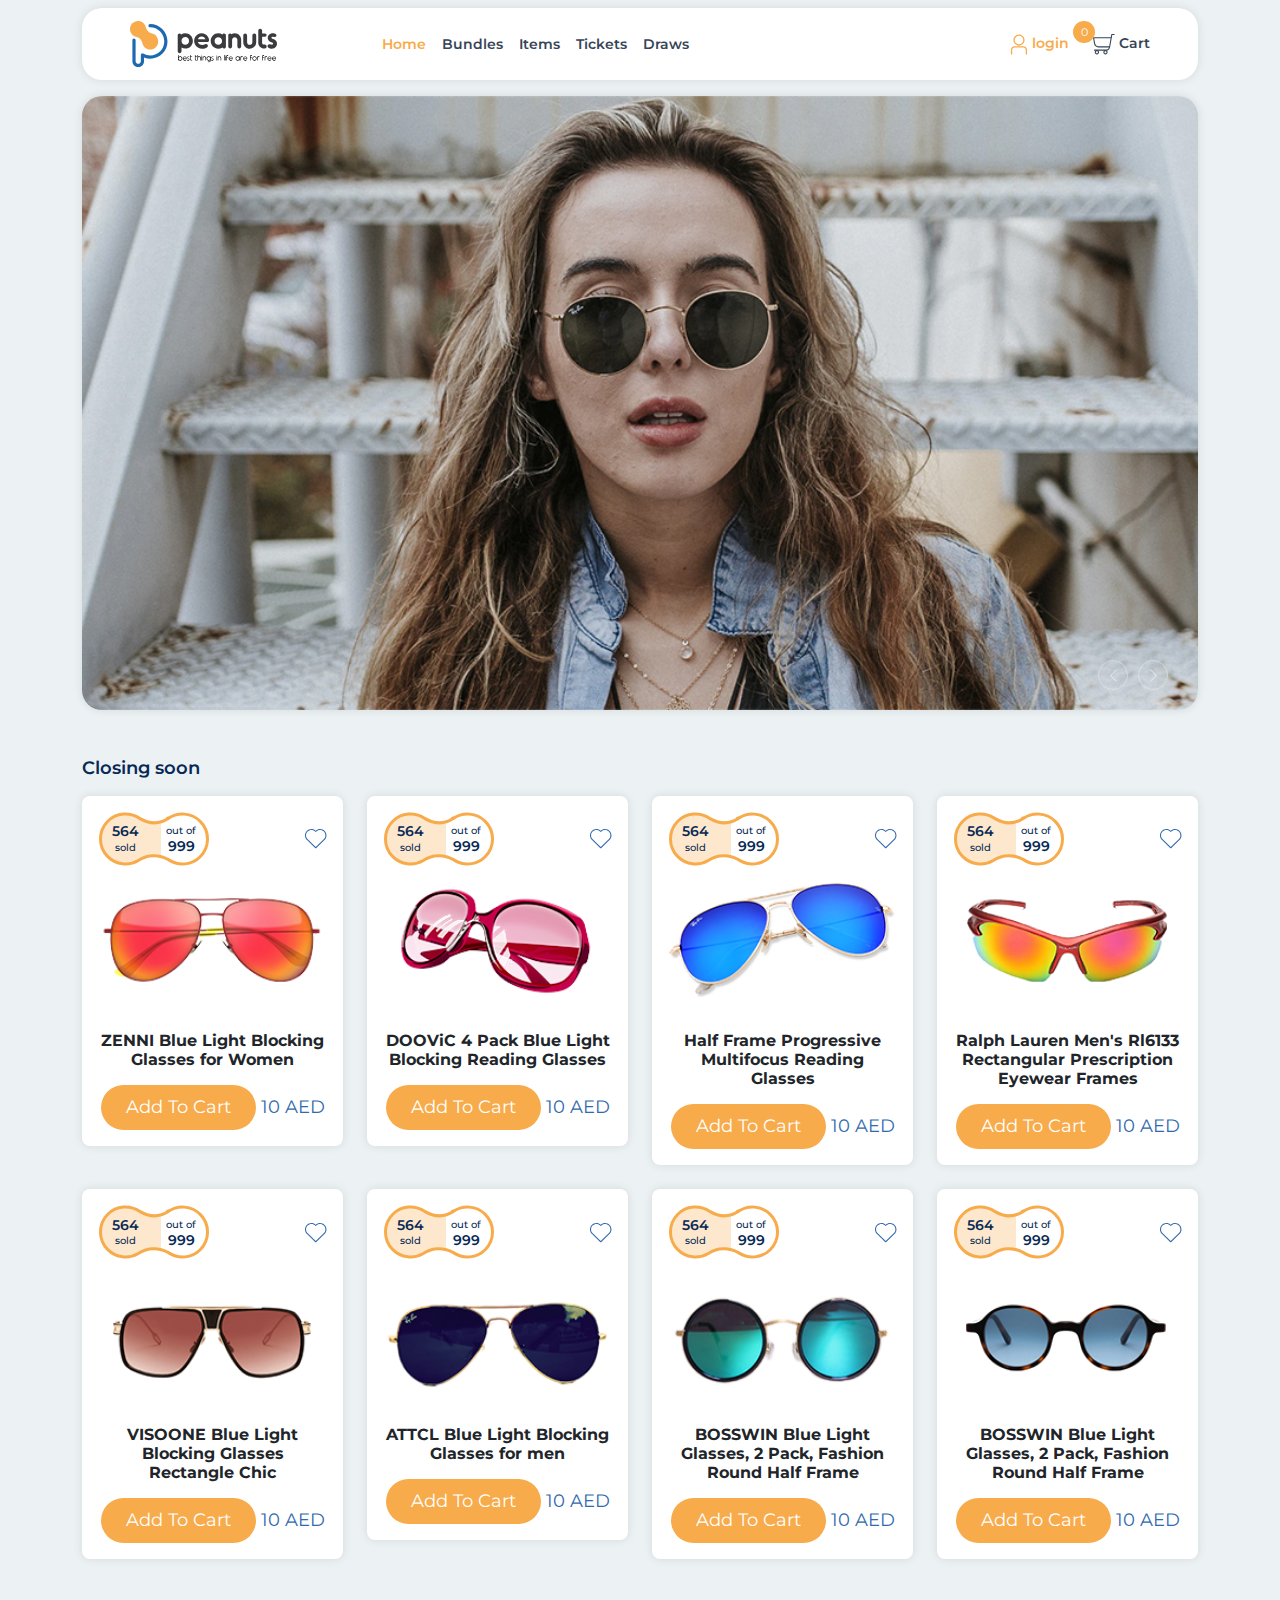
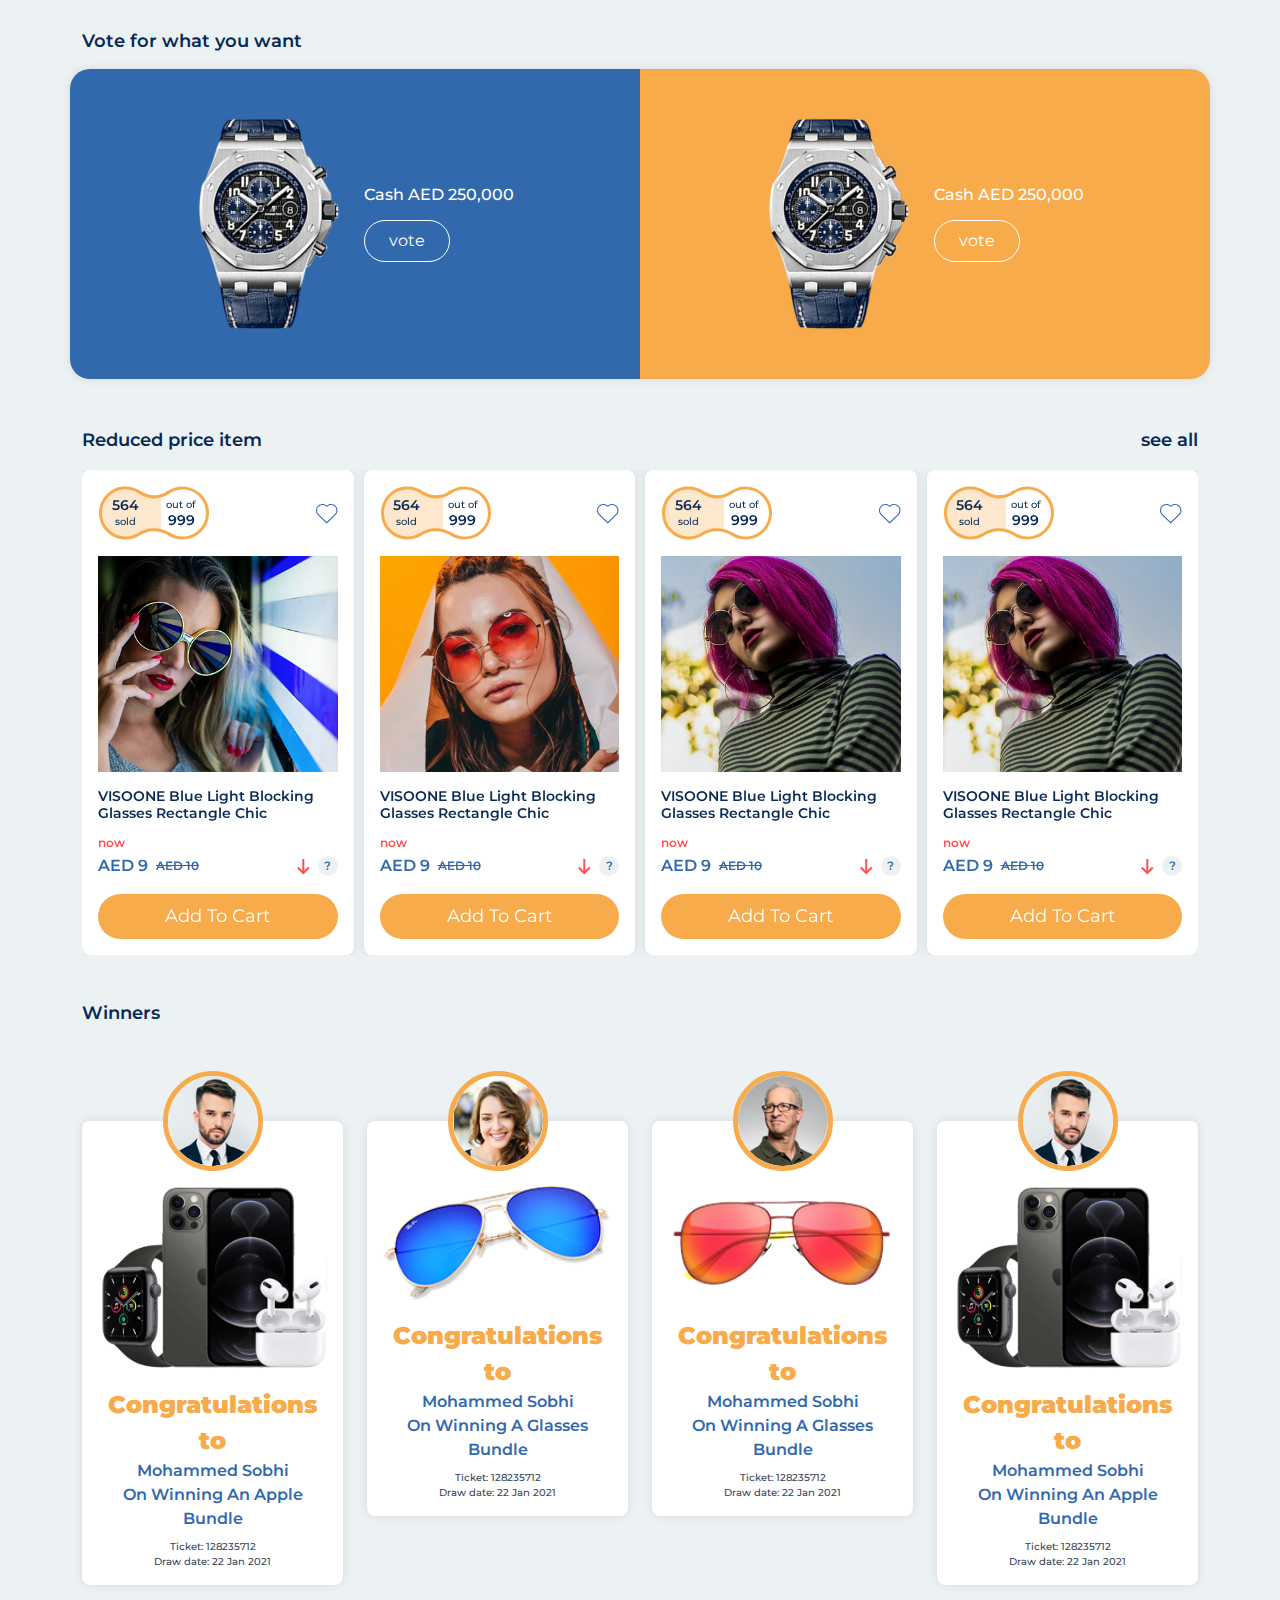
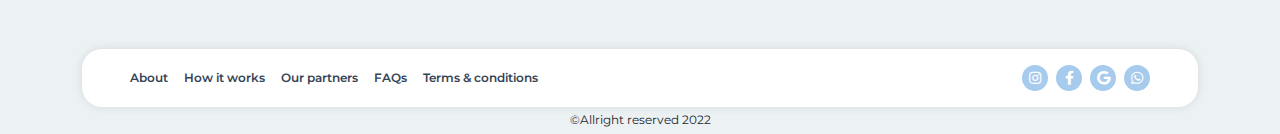
<file: index.html>
<!DOCTYPE html>
<html lang="en">

<head>
    <meta charset="UTF-8" />
    <meta name="description" content="description here" />
    <meta http-equiv="X-UA-Compatible" content="IE=edge" />
    <meta name="viewport" content="width=device-width, initial-scale=1.0" />
    <!-- bootstrap v.5-->
    <link rel="stylesheet" href="assets/vendors/bootstrap/css/bootstrap.css" />
    <link rel="stylesheet" href="assets/vendors/fontawesome/all.css" />
    <link rel="stylesheet" href="assets/vendors/owlCarousel/owl.carousel.css" />
    <link rel="stylesheet" href="assets/vendors/owlCarousel/owl.theme.default.css" />
    <!-- main style file-->
    <link rel="stylesheet" href="assets/css/main.css" />
    <link rel="stylesheet" href="assets/css/home.css" />
    <meta name="description" content="peanut website description will be here" />
    <title>Sobh - Home Page</title>
</head>

<body>

    <!-- header  -->
    <header class="mt-2">
        <div class="container">
            <nav class="navbar navbar-expand-lg bg-white shadow-main border-20 px-5">
                <a class="navbar-brand" href="index.html" aria-label="brandname">
                    <svg width="148" height="46" viewBox="0 0 148 46" fill="none" xmlns="http://www.w3.org/2000/svg">
                        <path
                            d="M8.2248 46C5.01797 46 2.40894 43.3663 2.40894 40.1292V19.0904C2.40894 18.198 3.12579 17.477 4.00728 17.477C4.88878 17.477 5.60563 18.2006 5.60563 19.0904V40.1266C5.60563 41.5841 6.78097 42.7706 8.2248 42.7706C9.66863 42.7706 10.844 41.5841 10.844 40.1266V34.0104C10.844 33.4325 11.1505 32.8981 11.6444 32.6117C12.1409 32.3253 12.7513 32.3253 13.2453 32.6168C15.373 33.8672 17.8048 34.5269 20.2719 34.5269C24.0487 34.5269 27.5874 33.0336 30.2395 30.3206C32.8916 27.6077 34.3253 24.0151 34.2771 20.2001C34.1783 12.5088 27.7925 6.24927 20.0389 6.24927C19.1549 6.24927 18.4406 5.52565 18.4406 4.63582C18.4406 3.74599 19.1574 3.02237 20.0389 3.02237C29.5302 3.02237 37.3522 10.7086 37.4738 20.1592C37.5346 24.8436 35.7742 29.2569 32.5167 32.5887C29.2592 35.9204 24.9099 37.7563 20.2719 37.7563C18.1341 37.7563 16.019 37.3523 14.0407 36.575V40.1292C14.0407 43.3663 11.4316 46 8.2248 46Z"
                            fill="#1B69B1" />
                        <path
                            d="M22.1666 12.5803C22.1666 12.5778 22.1666 12.5752 22.1692 12.5752C19.0383 11.9615 16.5256 9.46337 15.8391 6.31573C15.8366 6.31573 15.834 6.31573 15.834 6.31829C15.0311 2.70272 11.8344 0 8.01201 0C3.58679 0 0 3.62068 0 8.08772C0 12.0689 2.84714 15.3751 6.59857 16.0476L6.59604 16.0501C9.8662 16.7584 11.6419 19.1696 12.3334 21.9235C13.03 25.6746 16.29 28.5128 20.2061 28.5128C24.6313 28.5128 28.2181 24.8922 28.2181 20.4251C28.2206 16.6382 25.6445 13.4625 22.1666 12.5803Z"
                            fill="#F7AB4B" />
                        <path
                            d="M55.2913 27.6001C53.926 27.6001 52.6494 27.2114 51.5196 26.5798V30.267C51.5196 31.3153 50.6584 32.1847 49.5894 32.1847C48.5205 32.1847 47.7175 31.3153 47.7175 30.3565V14.2603C47.7175 13.2708 48.5205 12.4628 49.4983 12.4628C50.21 12.4628 50.8357 12.8821 51.1321 13.5111C52.3201 12.7006 53.7462 12.2531 55.2888 12.2531C59.4759 12.2531 62.86 15.6692 62.86 19.8959C62.8626 24.1507 59.4784 27.6001 55.2913 27.6001ZM55.2913 16.1192C53.2117 16.1192 51.5196 17.7966 51.5196 19.8959C51.5196 21.9952 53.2117 23.7339 55.2913 23.7339C57.3709 23.7339 59.063 21.9952 59.063 19.8959C59.063 17.7966 57.3709 16.1192 55.2913 16.1192Z"
                            fill="#3B3A3C" />
                        <path
                            d="M67.8526 21.0951C68.6252 23.9436 72.5438 24.992 75.1883 23.2839C75.9913 22.6856 77.0577 22.9234 77.5947 23.7646C78.1292 24.5752 77.9519 25.6823 77.1793 26.1937C72.8731 29.101 66.9635 27.6026 64.9143 23.1663C62.5383 18.2799 66.1606 12.3452 71.6851 12.3452C74.2688 12.3452 76.584 13.6952 78.0101 15.9121C78.8714 17.3517 79.4362 19.0905 78.7827 20.259C78.1596 21.1591 77.1489 21.0977 76.0496 21.0977H67.8526V21.0951ZM75.396 18.3361C75.0693 16.7483 73.5241 15.6079 71.6851 15.6079C69.8132 15.6079 68.2706 16.7483 67.9134 18.3361H75.396Z"
                            fill="#3B3A3C" />
                        <path
                            d="M95.8859 14.2602V25.6516C95.8859 26.6411 95.0551 27.4491 94.0444 27.4491C93.3326 27.4491 92.7069 27.0298 92.4106 26.4008C91.2226 27.2113 89.7965 27.6588 88.2538 27.6588C84.0667 27.6588 80.7104 24.212 80.7104 19.9853C80.7104 15.7893 84.0667 12.3425 88.2538 12.3425C89.7686 12.3425 91.1947 12.7925 92.3827 13.5724C92.6487 12.9127 93.3022 12.4627 94.0444 12.4627C95.0551 12.4601 95.8859 13.2707 95.8859 14.2602ZM92.0863 19.9853C92.0863 17.9167 90.3943 16.2086 88.3146 16.2086C86.235 16.2086 84.5429 17.9167 84.5429 19.9853C84.5429 22.0846 86.235 23.7926 88.3146 23.7926C90.3943 23.7926 92.0863 22.0846 92.0863 19.9853Z"
                            fill="#3B3A3C" />
                        <path
                            d="M111.18 18.8449V25.5289C111.18 26.5772 110.349 27.4466 109.281 27.4466C108.212 27.4466 107.381 26.5772 107.381 25.5289V18.8449C107.381 17.3772 106.193 16.178 104.739 16.178C103.285 16.178 102.097 17.3772 102.097 18.8449V25.5289C102.097 26.5772 101.236 27.4466 100.197 27.4466C99.1281 27.4466 98.2668 26.5772 98.2668 25.5289V14.291C98.2668 13.2707 99.0698 12.4627 100.078 12.4627C100.643 12.4627 101.177 12.7619 101.504 13.1812C102.454 12.6417 103.553 12.3119 104.741 12.3119C108.3 12.3119 111.18 15.2498 111.18 18.8449Z"
                            fill="#3B3A3C" />
                        <path
                            d="M119.734 27.6895C116.17 27.6895 113.26 24.7516 113.26 21.1539V14.4086C113.26 13.3295 114.121 12.4602 115.16 12.4602C116.229 12.4602 117.09 13.3295 117.09 14.4086V21.1539C117.09 22.6216 118.278 23.8208 119.732 23.8208C121.186 23.8208 122.374 22.6216 122.374 21.1539V14.4086C122.374 13.3295 123.235 12.4602 124.274 12.4602C125.343 12.4602 126.204 13.3295 126.204 14.4086V21.1539C126.209 24.7516 123.298 27.6895 119.734 27.6895Z"
                            fill="#3B3A3C" />
                        <path
                            d="M136.663 25.5008C136.663 26.5798 135.802 27.4492 134.733 27.4492H134.049C130.872 27.4492 128.289 24.8411 128.289 21.6346V9.64239C128.289 8.56334 129.15 7.69397 130.219 7.69397C131.257 7.69397 132.119 8.56334 132.119 9.64239V12.4602H134.968C135.888 12.4602 136.602 13.2094 136.602 14.1094C136.602 15.0095 135.89 15.7587 134.968 15.7587H132.119V21.6346C132.119 22.7136 132.98 23.583 134.049 23.583H134.733C135.802 23.583 136.663 24.4524 136.663 25.5008Z"
                            fill="#3B3A3C" />
                        <path
                            d="M143.877 15.9376C143.165 15.8175 142.539 15.6385 141.888 16.0271C141.354 16.3263 141.296 17.1062 141.83 17.4667C142.306 17.7659 142.603 17.7966 143.076 17.8861C144.918 18.2747 146.372 19.5941 146.848 21.4223C147.324 23.2813 146.671 25.3192 145.186 26.5184C143.821 27.6588 141.8 27.8966 140.049 27.4773C139.338 27.2983 138.416 26.9377 137.942 26.3394C137.466 25.7411 137.438 24.6902 137.853 24.0918C138.537 22.9821 139.753 23.1918 140.852 23.5523C141.564 23.7927 142.752 23.8822 143.048 23.0435C143.345 22.2329 142.722 21.6346 141.326 21.2459C139.692 20.7959 138.058 19.3282 137.792 17.4386C137.316 14.1708 140.88 11.5933 144.414 12.5522C144.948 12.7031 145.544 12.9715 145.929 13.3628C146.433 13.8435 146.64 14.5313 146.225 15.3112C145.69 16.2394 144.738 16.0885 143.877 15.9376Z"
                            fill="#3B3A3C" />
                        <path
                            d="M52.3302 37.5032C52.3302 38.6819 51.3879 39.6408 50.2126 39.6408C49.5667 39.6408 48.9891 39.3493 48.599 38.889V39.3314C48.599 39.4746 48.4825 39.5897 48.3432 39.5897C48.2014 39.5897 48.095 39.472 48.095 39.3314V34.3785C48.095 34.22 48.2191 34.087 48.3761 34.087C48.5408 34.087 48.6649 34.22 48.6649 34.3785V36.0329C49.055 35.6161 49.5996 35.3553 50.2126 35.3553C51.3879 35.3579 52.3302 36.3167 52.3302 37.5032ZM51.7603 37.5032C51.7603 36.6415 51.0662 35.9408 50.2126 35.9408C49.3615 35.9408 48.6649 36.6415 48.6649 37.5032C48.6649 38.3649 49.359 39.0578 50.2126 39.0578C51.0637 39.0578 51.7603 38.3649 51.7603 37.5032Z"
                            fill="black" />
                        <path
                            d="M56.8314 37.3625C56.8238 37.5057 56.7478 37.6131 56.6161 37.6643C56.4743 37.7154 56.3096 37.7052 56.1602 37.7052H54.4225C54.0426 37.7052 53.6702 37.7052 53.2978 37.7052C53.3384 38.0478 53.4878 38.3649 53.7361 38.6155C54.0248 38.907 54.4149 39.0655 54.8202 39.0655C55.0355 39.0655 55.2508 39.0246 55.4408 38.9402C55.6308 38.8481 55.8056 38.7305 55.9449 38.572C56.0513 38.4544 56.2336 38.4544 56.3502 38.5643C56.4667 38.6743 56.4743 38.8558 56.3679 38.9734C56.1703 39.1831 55.9373 39.3493 55.6814 39.4669C55.4079 39.5922 55.1191 39.651 54.8202 39.651C54.2579 39.651 53.7285 39.426 53.3308 39.0246C53.0496 38.7407 52.8495 38.3802 52.7608 37.9967C52.6038 37.2858 52.8014 36.5008 53.3156 35.9843C53.7057 35.5905 54.2173 35.3758 54.7645 35.3758C55.4839 35.3758 56.1551 35.7772 56.5275 36.396C56.644 36.5801 56.725 36.7795 56.7757 36.9892C56.7985 37.0941 56.8314 37.227 56.8314 37.3625ZM56.221 37.2117C56.1804 36.9611 56.0893 36.7437 55.9474 36.552C55.6738 36.1582 55.2432 35.9076 54.7645 35.9076C54.2832 35.9076 53.8551 36.1582 53.5815 36.552C53.4397 36.7437 53.351 36.9688 53.308 37.2117H56.221Z"
                            fill="black" />
                        <path
                            d="M59.3063 35.9153C59.1569 36.1658 58.901 35.9485 58.6452 35.9153C58.364 35.8564 58.0069 35.9332 57.827 36.1658C57.6522 36.3985 57.6953 36.7181 57.9182 36.892C58.1487 37.0582 58.44 37.0915 58.6959 37.2014C59.1011 37.3778 59.4254 37.7281 59.4912 38.1858C59.5647 38.687 59.3088 39.2138 58.8529 39.4643C58.2399 39.7993 57.5611 39.582 57.2976 39.3979C57.1659 39.3058 57.1228 39.1319 57.2064 38.9964C57.3128 38.8302 57.4952 38.8558 57.6446 38.9299C57.9182 39.0808 58.2906 39.1294 58.5717 38.9708C58.8377 38.8277 58.9947 38.5438 58.9441 38.2447C58.8782 37.8023 58.4653 37.6847 58.1006 37.5594C57.7358 37.4264 57.4065 37.2423 57.2571 36.8664C57.1406 36.5571 57.1912 36.2144 57.3635 35.9383C57.7434 35.3629 58.5869 35.2274 59.167 35.5547C59.3063 35.6314 59.3899 35.7746 59.3063 35.9153Z"
                            fill="black" />
                        <path
                            d="M62.1938 39.2828C62.1938 39.449 62.062 39.5845 61.8949 39.5845H61.5149C60.7778 39.5845 60.1648 38.9658 60.1648 38.2217V34.3632C60.1648 34.2123 60.2965 34.0794 60.4637 34.0794C60.6131 34.0794 60.7449 34.2123 60.7449 34.3632V35.4064H61.9455C62.0772 35.4064 62.1938 35.5241 62.1938 35.657C62.1938 35.8079 62.0772 35.9255 61.9455 35.9255H60.7449V38.2217C60.7449 38.6564 61.0919 38.999 61.5149 38.999H61.8949C62.062 38.999 62.1938 39.132 62.1938 39.2828Z"
                            fill="black" />
                        <path
                            d="M66.9533 39.2828C66.9533 39.449 66.8216 39.5845 66.6544 39.5845H66.2744C65.5373 39.5845 64.9243 38.9658 64.9243 38.2217V34.3632C64.9243 34.2123 65.056 34.0794 65.2232 34.0794C65.3727 34.0794 65.5044 34.2123 65.5044 34.3632V35.4064H66.7051C66.8368 35.4064 66.9533 35.5241 66.9533 35.657C66.9533 35.8079 66.8368 35.9255 66.7051 35.9255H65.5044V38.2217C65.5044 38.6564 65.8514 38.999 66.2744 38.999H66.6544C66.8216 38.999 66.9533 39.132 66.9533 39.2828Z"
                            fill="black" />
                        <path
                            d="M70.9581 37.1273V39.2905C70.9581 39.449 70.8264 39.582 70.6694 39.582C70.5123 39.582 70.3806 39.449 70.3806 39.2905V37.1273C70.3806 36.4676 69.8436 35.9255 69.1901 35.9255C68.5289 35.9255 67.9995 36.4676 67.9995 37.1273V39.2905C67.9995 39.449 67.8678 39.582 67.7108 39.582C67.5461 39.582 67.4119 39.449 67.4119 39.2905V34.3121C67.4119 34.1535 67.5436 34.0206 67.7108 34.0206C67.8678 34.0206 67.9995 34.1535 67.9995 34.3121V35.8079C68.3136 35.5164 68.7265 35.34 69.1901 35.34C70.1653 35.34 70.9581 36.1429 70.9581 37.1273Z"
                            fill="black" />
                        <path
                            d="M71.9865 34.5038C71.9865 34.67 71.87 34.7876 71.6978 34.7876C71.5483 34.7876 71.4166 34.67 71.4166 34.5038C71.4166 34.3529 71.5483 34.22 71.6978 34.22C71.87 34.22 71.9865 34.3555 71.9865 34.5038ZM71.713 39.5845C71.5483 39.5845 71.4141 39.4515 71.4141 39.2828V35.6647C71.4141 35.4882 71.5458 35.3553 71.7206 35.3553C71.87 35.3553 72.0017 35.4882 72.0017 35.6647V39.2828C72.0017 39.449 71.87 39.5845 71.713 39.5845Z"
                            fill="black" />
                        <path
                            d="M76.0649 37.0864V39.2905C76.0649 39.4491 75.9332 39.582 75.7761 39.582C75.6191 39.582 75.4949 39.4491 75.4949 39.2905V37.0864C75.4949 36.4523 74.9731 35.9256 74.3449 35.9256C73.7066 35.9256 73.1949 36.4523 73.1949 37.0864V39.2905C73.1949 39.4491 73.0708 39.582 72.9138 39.582C72.7491 39.582 72.625 39.4491 72.625 39.2905V35.6647C72.625 35.5241 72.7415 35.4065 72.8808 35.4065C73.0227 35.4065 73.1291 35.5241 73.1291 35.6647V35.8565C73.4432 35.5395 73.8738 35.3477 74.3449 35.3477C75.2948 35.3477 76.0649 36.125 76.0649 37.0864Z"
                            fill="black" />
                        <path
                            d="M80.8067 35.6494V39.224C80.8067 40.3184 79.9302 41.2031 78.8461 41.2031C78.5725 41.2031 78.299 41.152 78.0431 41.0369C77.919 40.9781 77.8607 40.8196 77.919 40.6943C77.9773 40.5613 78.1267 40.5025 78.2584 40.5613C78.4408 40.6457 78.6384 40.6866 78.8461 40.6866C79.6491 40.6866 80.295 40.0346 80.295 39.224V38.9146C79.9049 39.3749 79.3274 39.6587 78.689 39.6587C77.5137 39.6587 76.5613 38.6973 76.5613 37.5211C76.5613 36.3346 77.5137 35.3732 78.689 35.3732C79.3274 35.3732 79.9049 35.657 80.295 36.1173V35.6494C80.295 35.5062 80.4115 35.3911 80.5508 35.3911C80.6902 35.3911 80.8067 35.5062 80.8067 35.6494ZM80.2291 37.5211C80.2291 36.6594 79.5351 35.9587 78.689 35.9587C77.8379 35.9587 77.1414 36.6594 77.1414 37.5211C77.1414 38.3725 77.8354 39.0757 78.689 39.0757C79.5326 39.0731 80.2291 38.3725 80.2291 37.5211Z"
                            fill="black" />
                        <path
                            d="M83.4054 35.9153C83.256 36.1658 83.0002 35.9485 82.7443 35.9153C82.4632 35.8564 82.106 35.9332 81.9261 36.1658C81.7514 36.3985 81.7944 36.7181 82.0173 36.892C82.2478 37.0582 82.5391 37.0915 82.795 37.2014C83.2003 37.3778 83.5245 37.7281 83.5904 38.1858C83.6638 38.687 83.408 39.2138 82.952 39.4643C82.339 39.7993 81.6602 39.582 81.3967 39.3979C81.265 39.3058 81.222 39.1319 81.3056 38.9964C81.4119 38.8302 81.5943 38.8558 81.7438 38.9299C82.0173 39.0808 82.3897 39.1294 82.6709 38.9708C82.9343 38.8277 83.0939 38.5438 83.0432 38.2447C82.9774 37.8023 82.5645 37.6847 82.1997 37.5594C81.835 37.4264 81.5057 37.2423 81.3562 36.8664C81.2397 36.5571 81.2904 36.2144 81.4626 35.9383C81.8426 35.3629 82.6861 35.2274 83.2661 35.5547C83.4054 35.6314 83.489 35.7746 83.4054 35.9153Z"
                            fill="black" />
                        <path
                            d="M87.114 34.5038C87.114 34.67 86.9975 34.7876 86.8252 34.7876C86.6758 34.7876 86.544 34.67 86.544 34.5038C86.544 34.3529 86.6758 34.22 86.8252 34.22C86.9975 34.22 87.114 34.3555 87.114 34.5038ZM86.8404 39.5845C86.6758 39.5845 86.5415 39.4515 86.5415 39.2828V35.6647C86.5415 35.4882 86.6732 35.3553 86.848 35.3553C86.9975 35.3553 87.1292 35.4882 87.1292 35.6647V39.2828C87.1292 39.449 86.9975 39.5845 86.8404 39.5845Z"
                            fill="black" />
                        <path
                            d="M91.1921 37.0864V39.2905C91.1921 39.4491 91.0603 39.582 90.9033 39.582C90.7463 39.582 90.6221 39.4491 90.6221 39.2905V37.0864C90.6221 36.4523 90.1003 35.9256 89.4721 35.9256C88.8338 35.9256 88.3221 36.4523 88.3221 37.0864V39.2905C88.3221 39.4491 88.198 39.582 88.041 39.582C87.8763 39.582 87.7522 39.4491 87.7522 39.2905V35.6647C87.7522 35.5241 87.8687 35.4065 88.008 35.4065C88.1474 35.4065 88.2563 35.5241 88.2563 35.6647V35.8565C88.5704 35.5395 89.001 35.3477 89.4721 35.3477C90.4246 35.3477 91.1921 36.125 91.1921 37.0864Z"
                            fill="black" />
                        <path
                            d="M94.3458 39.5846C94.1811 39.5846 94.0469 39.4516 94.0469 39.2931V34.3146C94.0469 34.1561 94.1786 34.0231 94.3458 34.0231C94.5028 34.0231 94.6345 34.1561 94.6345 34.3146V39.2931C94.6371 39.449 94.5028 39.5846 94.3458 39.5846Z"
                            fill="black" />
                        <path
                            d="M95.787 34.5038C95.787 34.67 95.6705 34.7876 95.4983 34.7876C95.3488 34.7876 95.2171 34.67 95.2171 34.5038C95.2171 34.3529 95.3488 34.22 95.4983 34.22C95.6705 34.22 95.787 34.3555 95.787 34.5038ZM95.5135 39.5845C95.3488 39.5845 95.2146 39.4515 95.2146 39.2828V35.6647C95.2146 35.4882 95.3463 35.3553 95.5211 35.3553C95.6705 35.3553 95.8022 35.4882 95.8022 35.6647V39.2828C95.8022 39.449 95.6705 39.5845 95.5135 39.5845Z"
                            fill="black" />
                        <path
                            d="M98.31 36.4011C98.31 36.5443 98.1935 36.6594 98.0541 36.6594H96.8712V39.2905C96.8712 39.449 96.7471 39.582 96.5824 39.582C96.4254 39.582 96.3013 39.449 96.3013 39.2905V35.4397C96.3013 34.688 96.9041 34.0768 97.6489 34.0768H98.0212C98.1783 34.0768 98.31 34.2098 98.31 34.3683C98.31 34.5269 98.1783 34.6522 98.0212 34.6522H97.6489C97.2182 34.6522 96.8712 35.0101 96.8712 35.4372V36.148H98.0541C98.196 36.1505 98.31 36.2579 98.31 36.4011Z"
                            fill="black" />
                        <path
                            d="M102.814 37.3625C102.806 37.5057 102.73 37.6131 102.598 37.6643C102.456 37.7154 102.292 37.7052 102.142 37.7052H100.405C100.025 37.7052 99.6524 37.7052 99.28 37.7052C99.3205 38.0478 99.47 38.3649 99.7182 38.6155C100.007 38.907 100.397 39.0655 100.802 39.0655C101.018 39.0655 101.233 39.0246 101.423 38.9402C101.613 38.8481 101.788 38.7305 101.927 38.572C102.033 38.4544 102.216 38.4544 102.332 38.5643C102.449 38.6717 102.456 38.8558 102.35 38.9734C102.152 39.1831 101.919 39.3493 101.664 39.4669C101.39 39.5922 101.101 39.651 100.802 39.651C100.24 39.651 99.7106 39.426 99.3129 39.0246C99.0318 38.7407 98.8342 38.3802 98.743 37.9967C98.586 37.2858 98.7835 36.5008 99.2977 35.9843C99.6878 35.5905 100.2 35.3758 100.747 35.3758C101.466 35.3758 102.137 35.7772 102.51 36.396C102.626 36.5801 102.707 36.7795 102.758 36.9892C102.778 37.0941 102.814 37.227 102.814 37.3625ZM102.201 37.2117C102.16 36.9611 102.069 36.7437 101.927 36.552C101.653 36.1582 101.223 35.9076 100.744 35.9076C100.263 35.9076 99.8347 36.1582 99.5612 36.552C99.4193 36.7437 99.3281 36.9688 99.2876 37.2117H102.201Z"
                            fill="black" />
                        <path
                            d="M109.79 35.657V39.3237C109.79 39.4669 109.683 39.582 109.541 39.582C109.402 39.582 109.285 39.4644 109.285 39.3237V38.8967C108.895 39.357 108.318 39.6485 107.672 39.6485C106.497 39.6485 105.544 38.687 105.544 37.5006C105.544 36.3218 106.497 35.363 107.672 35.363C108.318 35.363 108.895 35.6545 109.285 36.1147V35.6545C109.285 35.5113 109.402 35.4039 109.541 35.4039C109.681 35.4064 109.79 35.5164 109.79 35.657ZM109.217 37.5032C109.217 36.6415 108.521 35.9485 107.669 35.9485C106.816 35.9485 106.122 36.6415 106.122 37.5032C106.122 38.3725 106.816 39.0655 107.669 39.0655C108.523 39.0655 109.217 38.3725 109.217 37.5032Z"
                            fill="black" />
                        <path
                            d="M112.769 35.9664C112.685 36.0994 112.503 36.1505 112.371 36.0661C112.222 35.9818 112.064 35.9332 111.9 35.9332C111.421 35.9332 111.031 36.3346 111.031 36.8179V39.2828C111.031 39.449 110.899 39.5845 110.75 39.5845C110.585 39.5845 110.451 39.4516 110.451 39.2828V35.6749C110.451 35.5241 110.567 35.4064 110.714 35.4064C110.846 35.4064 110.963 35.5241 110.963 35.6749V35.7082C111.203 35.4908 111.55 35.3578 111.897 35.3578C112.171 35.3578 112.434 35.4422 112.667 35.5752C112.802 35.657 112.852 35.8411 112.769 35.9664Z"
                            fill="black" />
                        <path
                            d="M117.313 37.3625C117.305 37.5057 117.229 37.6131 117.098 37.6643C116.956 37.7154 116.791 37.7052 116.642 37.7052H114.904C114.524 37.7052 114.152 37.7052 113.779 37.7052C113.82 38.0478 113.969 38.3649 114.218 38.6155C114.506 38.907 114.896 39.0655 115.302 39.0655C115.517 39.0655 115.732 39.0246 115.922 38.9402C116.112 38.8481 116.287 38.7305 116.426 38.572C116.533 38.4544 116.715 38.4544 116.832 38.5643C116.948 38.6717 116.956 38.8558 116.849 38.9734C116.652 39.1831 116.419 39.3493 116.163 39.4669C115.889 39.5922 115.601 39.651 115.302 39.651C114.739 39.651 114.21 39.426 113.812 39.0246C113.531 38.7407 113.333 38.3802 113.242 37.9967C113.085 37.2858 113.283 36.5008 113.797 35.9843C114.187 35.5905 114.699 35.3758 115.246 35.3758C115.965 35.3758 116.637 35.7772 117.009 36.396C117.125 36.5801 117.206 36.7795 117.257 36.9892C117.28 37.0941 117.313 37.227 117.313 37.3625ZM116.7 37.2117C116.659 36.9611 116.568 36.7437 116.426 36.552C116.153 36.1582 115.722 35.9076 115.243 35.9076C114.765 35.9076 114.334 36.1582 114.06 36.552C113.921 36.7437 113.83 36.9688 113.787 37.2117H116.7Z"
                            fill="black" />
                        <path
                            d="M122.012 36.4011C122.012 36.5443 121.895 36.6594 121.756 36.6594H120.573V39.2905C120.573 39.449 120.449 39.582 120.284 39.582C120.127 39.582 120.003 39.449 120.003 39.2905V35.4397C120.003 34.688 120.606 34.0768 121.351 34.0768H121.723C121.88 34.0768 122.012 34.2098 122.012 34.3683C122.012 34.5269 121.88 34.6522 121.723 34.6522H121.351C120.92 34.6522 120.573 35.0101 120.573 35.4372V36.148H121.756C121.898 36.1505 122.012 36.2579 122.012 36.4011Z"
                            fill="black" />
                        <path
                            d="M126.622 37.5108C126.622 38.6896 125.669 39.6485 124.504 39.6485C123.339 39.6485 122.386 38.687 122.386 37.5108C122.386 36.3346 123.339 35.3732 124.504 35.3732C125.669 35.3732 126.622 36.3346 126.622 37.5108ZM122.956 37.5108C122.956 38.37 123.65 39.0731 124.504 39.0731C125.358 39.0731 126.044 38.3725 126.044 37.5108C126.044 36.6491 125.358 35.9562 124.504 35.9562C123.65 35.9562 122.956 36.6517 122.956 37.5108Z"
                            fill="black" />
                        <path
                            d="M129.52 35.9664C129.436 36.0994 129.254 36.1505 129.122 36.0661C128.972 35.9818 128.815 35.9332 128.651 35.9332C128.172 35.9332 127.782 36.3346 127.782 36.8179V39.2828C127.782 39.449 127.65 39.5845 127.501 39.5845C127.336 39.5845 127.202 39.4516 127.202 39.2828V35.6749C127.202 35.5241 127.318 35.4064 127.465 35.4064C127.597 35.4064 127.714 35.5241 127.714 35.6749V35.7082C127.954 35.4908 128.301 35.3578 128.648 35.3578C128.922 35.3578 129.185 35.4422 129.418 35.5752C129.553 35.657 129.601 35.8411 129.52 35.9664Z"
                            fill="black" />
                        <path
                            d="M134.178 36.4011C134.178 36.5443 134.061 36.6594 133.922 36.6594H132.739V39.2905C132.739 39.449 132.615 39.582 132.45 39.582C132.293 39.582 132.169 39.449 132.169 39.2905V35.4397C132.169 34.688 132.772 34.0768 133.517 34.0768H133.889C134.046 34.0768 134.178 34.2098 134.178 34.3683C134.178 34.5269 134.046 34.6522 133.889 34.6522H133.517C133.086 34.6522 132.739 35.0101 132.739 35.4372V36.148H133.922C134.061 36.1505 134.178 36.2579 134.178 36.4011Z"
                            fill="black" />
                        <path
                            d="M136.992 35.9664C136.908 36.0994 136.729 36.1505 136.594 36.0661C136.445 35.9818 136.288 35.9332 136.123 35.9332C135.642 35.9332 135.254 36.3346 135.254 36.8179V39.2828C135.254 39.449 135.123 39.5845 134.973 39.5845C134.809 39.5845 134.674 39.4516 134.674 39.2828V35.6749C134.674 35.5241 134.791 35.4064 134.94 35.4064C135.072 35.4064 135.189 35.5241 135.189 35.6749V35.7082C135.429 35.4908 135.776 35.3578 136.123 35.3578C136.397 35.3578 136.66 35.4422 136.893 35.5752C137.025 35.657 137.076 35.8411 136.992 35.9664Z"
                            fill="black" />
                        <path
                            d="M141.536 37.3625C141.529 37.5057 141.453 37.6131 141.321 37.6643C141.179 37.7154 141.014 37.7052 140.865 37.7052H139.127C138.747 37.7052 138.375 37.7052 138.003 37.7052C138.043 38.0478 138.193 38.3649 138.441 38.6155C138.73 38.907 139.12 39.0655 139.525 39.0655C139.74 39.0655 139.956 39.0246 140.146 38.9402C140.336 38.8481 140.51 38.7305 140.65 38.572C140.756 38.4544 140.938 38.4544 141.055 38.5643C141.171 38.6717 141.179 38.8558 141.073 38.9734C140.875 39.1831 140.642 39.3493 140.386 39.4669C140.113 39.5922 139.824 39.651 139.525 39.651C138.963 39.651 138.433 39.426 138.036 39.0246C137.754 38.7407 137.557 38.3802 137.466 37.9967C137.309 37.2858 137.506 36.5008 138.02 35.9843C138.41 35.5905 138.922 35.3758 139.469 35.3758C140.189 35.3758 140.86 35.7772 141.232 36.396C141.349 36.5801 141.43 36.7795 141.481 36.9892C141.503 37.0941 141.536 37.227 141.536 37.3625ZM140.923 37.2117C140.883 36.9611 140.792 36.7437 140.65 36.552C140.376 36.1582 139.946 35.9076 139.467 35.9076C138.985 35.9076 138.557 36.1582 138.284 36.552C138.142 36.7437 138.051 36.9688 138.01 37.2117H140.923Z"
                            fill="black" />
                        <path
                            d="M146.121 37.3625C146.114 37.5057 146.038 37.6131 145.906 37.6643C145.764 37.7154 145.599 37.7052 145.45 37.7052H143.712C143.332 37.7052 142.96 37.7052 142.588 37.7052C142.628 38.0478 142.778 38.3649 143.026 38.6155C143.315 38.907 143.705 39.0655 144.11 39.0655C144.325 39.0655 144.541 39.0246 144.731 38.9402C144.921 38.8481 145.095 38.7305 145.235 38.572C145.341 38.4544 145.523 38.4544 145.64 38.5643C145.756 38.6717 145.764 38.8558 145.658 38.9734C145.46 39.1831 145.227 39.3493 144.971 39.4669C144.698 39.5922 144.409 39.651 144.11 39.651C143.548 39.651 143.018 39.426 142.621 39.0246C142.339 38.7407 142.142 38.3802 142.051 37.9967C141.894 37.2858 142.091 36.5008 142.605 35.9843C142.995 35.5905 143.507 35.3758 144.054 35.3758C144.774 35.3758 145.445 35.7772 145.817 36.396C145.934 36.5801 146.015 36.7795 146.066 36.9892C146.088 37.0941 146.121 37.227 146.121 37.3625ZM145.508 37.2117C145.468 36.9611 145.377 36.7437 145.235 36.552C144.961 36.1582 144.53 35.9076 144.052 35.9076C143.573 35.9076 143.142 36.1582 142.869 36.552C142.729 36.7437 142.638 36.9688 142.595 37.2117H145.508Z"
                            fill="black" />
                    </svg>

                </a>
                <button class="navbar-toggler d-lg-none" type="button" data-bs-toggle="collapse"
                    data-bs-target="#collapsibleNavId" aria-controls="collapsibleNavId" aria-expanded="false"
                    aria-label="Toggle navigation">
                    <i class="fas fa-bars"></i>
                </button>
                <div class="collapse navbar-collapse" id="collapsibleNavId">
                    <ul class="navbar-nav me-auto mt-2 mt-lg-0">
                        <li class="nav-item active">
                            <a class="nav-link " href="index.html">Home </a>
                        </li>
                        <li class="nav-item">
                            <a class="nav-link" href="bundles.html">Bundles</a>
                        </li>
                        <li class="nav-item">
                            <a class="nav-link" href="items.html">Items</a>
                        </li>
                        <li class="nav-item">
                            <a class="nav-link" href="tickets.html">Tickets</a>
                        </li>
                        <li class="nav-item">
                            <a class="nav-link" href="draws.html">Draws </a>
                        </li>
                    </ul>
                    <div class="d-lg-flex align-items-center gap-3">
                        <div class="py-2 py-lg-0 account-section d-flex">
                            <a href="signin.html" class="text-decoration-none nav-link ps-0 ps-md-2 active">
                                <span class="user-icon">
                                    <svg width="18" height="21" viewBox="0 0 18 21" fill="none"
                                        xmlns="http://www.w3.org/2000/svg">
                                        <path
                                            d="M15.7522 20.3157V20.4657H15.9022H16.8889H16.8981H17.0481V20.3157V15.886C17.0481 13.9076 15.4214 12.2948 13.4308 12.2948H4.52283C2.5322 12.2948 0.905542 13.9076 0.905542 15.886V20.3157V20.4657H1.05554H2.05147H2.20147V20.3157V15.886C2.20147 14.6154 3.23982 13.5833 4.52283 13.5833H13.4308C14.7138 13.5833 15.7522 14.6154 15.7522 15.886V20.3157Z"
                                            fill="#364456" />
                                        <path
                                            d="M3.38625 6.08411C3.38625 9.14247 5.89818 11.6339 8.97695 11.6339C12.0557 11.6339 14.5676 9.14247 14.5676 6.08411C14.5676 3.02574 12.0557 0.534326 8.97695 0.534326C5.89818 0.534326 3.38625 3.02574 3.38625 6.08411ZM4.67296 6.07496C4.67296 3.72439 6.6058 1.80446 8.97695 1.80446C11.3481 1.80446 13.2809 3.72439 13.2809 6.07496C13.2809 8.42553 11.3481 10.3455 8.97695 10.3455C6.6058 10.3455 4.67296 8.42553 4.67296 6.07496Z"
                                            fill="#364456" />
                                    </svg>
                                </span>
                                <span>login</span>
                            </a>
                            <a href="account.html"
                                class="user-name-section d-none text-decoration-none nav-link ps-0 ps-md-2 active">
                                <span class="user-icon">
                                    <svg width="18" height="21" viewBox="0 0 18 21" fill="none"
                                        xmlns="http://www.w3.org/2000/svg">
                                        <path
                                            d="M15.7522 20.3157V20.4657H15.9022H16.8889H16.8981H17.0481V20.3157V15.886C17.0481 13.9076 15.4214 12.2948 13.4308 12.2948H4.52283C2.5322 12.2948 0.905542 13.9076 0.905542 15.886V20.3157V20.4657H1.05554H2.05147H2.20147V20.3157V15.886C2.20147 14.6154 3.23982 13.5833 4.52283 13.5833H13.4308C14.7138 13.5833 15.7522 14.6154 15.7522 15.886V20.3157Z"
                                            fill="#364456" />
                                        <path
                                            d="M3.38625 6.08411C3.38625 9.14247 5.89818 11.6339 8.97695 11.6339C12.0557 11.6339 14.5676 9.14247 14.5676 6.08411C14.5676 3.02574 12.0557 0.534326 8.97695 0.534326C5.89818 0.534326 3.38625 3.02574 3.38625 6.08411ZM4.67296 6.07496C4.67296 3.72439 6.6058 1.80446 8.97695 1.80446C11.3481 1.80446 13.2809 3.72439 13.2809 6.07496C13.2809 8.42553 11.3481 10.3455 8.97695 10.3455C6.6058 10.3455 4.67296 8.42553 4.67296 6.07496Z"
                                            fill="#364456" />
                                    </svg>
                                </span>
                                <span class="user-name">user name</span>
                            </a>
                        </div>
                        <div class="py-2 py-lg-0 cart-section position-relative">
                            <div
                                class="position-absolute cart-num d-inline-flex justify-content-center align-items-center text-white rounded-circle small">
                                0
                            </div>
                            <a href="cart.html" class="text-decoration-none nav-link ps-0 ps-md-2">
                                <svg width="22" height="21" viewBox="0 0 22 21" fill="none"
                                    xmlns="http://www.w3.org/2000/svg">
                                    <path
                                        d="M16.64 13.42H5.37C3.35 13.42 1.41 11.8 1.06 9.81L0.0100007 3.85C-0.0199993 3.69 0.0300007 3.53 0.130001 3.41C0.230001 3.29 0.380001 3.22 0.540001 3.22H18.25V4.29H1.18L2.12 9.61C2.38 11.09 3.87 12.34 5.37 12.34H16.64V13.42Z"
                                        fill="#3269AC" />
                                    <path
                                        d="M13.42 16.64H1.07V15.57H13.41C15.14 15.57 15.83 14.05 16.11 12.77L18.25 0.45C18.3 0.19 18.52 0 18.78 0H21.46V1.07H19.23L17.16 12.97C16.66 15.31 15.3 16.64 13.42 16.64Z"
                                        fill="#3269AC" />
                                    <path
                                        d="M12.48 20.39C11.3 20.39 10.33 19.43 10.33 18.24C10.33 17.06 11.29 16.09 12.48 16.09C13.66 16.09 14.63 17.05 14.63 18.24C14.62 19.43 13.66 20.39 12.48 20.39ZM12.48 17.17C11.89 17.17 11.41 17.65 11.41 18.24C11.41 18.83 11.89 19.31 12.48 19.31C13.07 19.31 13.55 18.83 13.55 18.24C13.55 17.65 13.07 17.17 12.48 17.17Z"
                                        fill="#3269AC" />
                                    <path
                                        d="M3.89 20.39C2.71 20.39 1.74 19.43 1.74 18.24C1.74 17.06 2.7 16.09 3.89 16.09C5.07 16.09 6.04 17.05 6.04 18.24C6.04 19.43 5.07 20.39 3.89 20.39ZM3.89 17.17C3.3 17.17 2.82 17.65 2.82 18.24C2.82 18.83 3.3 19.31 3.89 19.31C4.48 19.31 4.96 18.83 4.96 18.24C4.96 17.65 4.48 17.17 3.89 17.17Z"
                                        fill="#3269AC" />
                                </svg>

                                <span>Cart</span>
                            </a>
                        </div>
                    </div>
                </div>
            </nav>
        </div>
    </header>

    <!-- end header  -->
    <!-- ********************************************************************************** -->
    <!-- main page content  -->
    <main class="my-3">
        <!-- carousel -->
        <div class="container">
            <div id="mainCarousel" class="carousel slide border-20 overflow-hidden shadow-main" data-bs-ride="carousel">
                <div class="carousel-inner" role="tablist">
                    <div class="carousel-item active" role="tab">
                        <img src="assets/images/banner-1.jpg" class="w-100" alt="First slide" />
                    </div>
                    <div class="carousel-item" role="tab">
                        <img src="assets/images/banner-3.jpg" class="w-100" alt="Second slide" />
                    </div>
                    <div class="carousel-item" role="tab">
                        <img src="assets/images/banner-1.jpg" class="w-100" alt="Third slide" />
                    </div>
                </div>
                <button class="carousel-control-prev d-inline-flex justify-content-center justify-content-center"
                    type="button" data-bs-target="#mainCarousel" data-bs-slide="prev">
                    <span class="carousel-control-prev-icon" aria-hidden="true"></span>
                    <span class="visually-hidden">Previous</span>
                </button>
                <button class="carousel-control-next d-inline-flex justify-content-center justify-content-center"
                    type="button" data-bs-target="#mainCarousel" data-bs-slide="next">
                    <span class="carousel-control-next-icon" aria-hidden="true"></span>
                    <span class="visually-hidden">Next</span>
                </button>
            </div>
        </div>
        <!-- carousel -->
        <!-- comming soon section  -->
        <section class="comming-soon mt-5">
            <div class="container">
                <div class="row items-section">
                    <h5 class="mb-3 fw-600 fs-18 text-dark-color">Closing soon</h5>

                    <!-- products item -->
                    <div class="col-sm-6 col-lg-4 col-xl-3 mb-4">
                        <div class="comming-soon-item p-3 bg-white rounded-8 shadow-main">
                            <div class="d-flex align-items-center justify-content-between">
                                <div class="sold position-relative text-center">
                                    <div>
                                        <svg class="position-absolute" width="63.231231231231234" height="54"
                                            viewBox="0 0 63.231231231231234 54" fill="none"
                                            xmlns="http://www.w3.org/2000/svg">
                                            <path fill-rule="evenodd" clip-rule="evenodd"
                                                d="M70.1323 47.5222C61.0283 42.2527 49.5152 42.4684 40.6647 48.1893L40.2768 48.4214C30.6863 54.1612 18.065 52.9021 9.79034 44.642C0.0336208 34.8843 0.0339337 19.0604 9.79127 9.30307C18.4285 0.665821 31.8122 -0.324785 41.5484 6.33073L41.5879 6.35772L41.629 6.38214C49.9864 11.3451 60.3419 12.9302 70.2272 6.53678L70.0001 6.18567C70.0095 6.18186 70.0189 6.17793 70.0283 6.17389L70.2717 6.52223C80.0138 -0.284874 93.5129 0.661195 102.209 9.35699C111.966 19.1146 111.966 34.9393 102.209 44.6969C93.7823 53.1233 80.8276 54.266 71.1799 48.1345L70.165 47.4895L70.1323 47.5222Z"
                                                fill="#FDE8CD"></path>
                                        </svg>
                                        <svg class="position-absolute" width="112" height="54" viewBox="0 0 112 54"
                                            fill="none" xmlns="http://www.w3.org/2000/svg">
                                            <path
                                                d="M70.1323 47.5222C61.0283 42.2527 49.5152 42.4684 40.6647 48.1893L40.2768 48.4214C30.6863 54.1612 18.065 52.9021 9.79034 44.642C0.0336208 34.8843 0.0339337 19.0604 9.79127 9.30307C18.4285 0.665821 31.8122 -0.324785 41.5484 6.33073L41.5879 6.35772L41.629 6.38214C49.9864 11.3451 60.3419 12.9302 70.2272 6.53678L70.0001 6.18567C70.0095 6.18186 70.0189 6.17793 70.0283 6.17389L70.2717 6.52223C80.0138 -0.284874 93.5129 0.661195 102.209 9.35699C111.966 19.1146 111.966 34.9393 102.209 44.6969C93.7823 53.1233 80.8276 54.266 71.1799 48.1345L70.165 47.4895L70.1323 47.5222Z"
                                                stroke="#F7AB4B" stroke-width="3"></path>
                                        </svg>
                                    </div>
                                    <div class="d-flex  justify-content-around align-items-center position-relative"
                                        style="width: 112px; height: 54px">
                                        <div class="">

                                            <h6 class="fw-600 text-dark-color mb-0 fs-14">564</h6>
                                            <p class="mb-0 fw-500 text-dark-color fs-10">sold</p>
                                        </div>
                                        <div class="">
                                            <p class="mb-0 fw-500 text-dark-color fs-10">out of</p>
                                            <h6 class="fw-600 text-dark-color mb-0 fs-14">999</h6>
                                        </div>
                                    </div>
                                </div>
                                <div class="favorit">
                                    <svg width="22" height="20" viewBox="0 0 22 20" fill="none"
                                        xmlns="http://www.w3.org/2000/svg">
                                        <path
                                            d="M10.73 19.32C10.6 19.32 10.46 19.27 10.36 19.17L1.75 10.85C0.61 9.63 0 8.07 0 6.44C0 2.89 2.89 0 6.44 0C8.05 0 9.55 0.58 10.73 1.65C11.92 0.58 13.42 0 15.03 0C18.58 0 21.47 2.89 21.47 6.44C21.47 8.07 20.86 9.63 19.74 10.83L11.11 19.17C11 19.27 10.87 19.32 10.73 19.32ZM6.44 1.07C3.48 1.07 1.07 3.48 1.07 6.44C1.07 7.8 1.58 9.1 2.51 10.1L10.73 18.04L18.97 10.08C19.88 9.1 20.39 7.81 20.39 6.44C20.39 3.48 17.98 1.07 15.02 1.07C13.53 1.07 12.15 1.67 11.12 2.76C10.92 2.98 10.54 2.98 10.34 2.76C9.31 1.67 7.93 1.07 6.44 1.07Z"
                                            fill="#3269AC"></path>
                                    </svg>
                                </div>
                            </div>
                            <div class="product-img text-center py-3">
                                <img src="assets/images/product-1.png" class="w-100" alt="product">
                            </div>
                            <div class="product-name text-center">
                                <a href="productdetails.html" class="text-dark text-decoration-none">
                                    <h6 class="fw-bold my-3">
                                        ZENNI Blue Light Blocking Glasses for Women </h6>
                                </a>

                            </div>
                            <div class="add-to-cart d-flex justify-content-around align-items-center">
                                <button class="btn fs-18 rounded-pill bg-secondary-color text-white px-3 px-md-4  py-2">
                                    Add To Cart
                                </button>
                                <p class="text-primary-color fs-18 fw-normal mb-0">10 AED</p>
                            </div>
                        </div>
                    </div>
                    <!-- products item -->
                    <div class="col-sm-6 col-lg-4 col-xl-3 mb-4">
                        <div class="comming-soon-item p-3 bg-white rounded-8 shadow-main">
                            <div class="d-flex align-items-center justify-content-between">
                                <div class="sold position-relative text-center">
                                    <div>
                                        <svg class="position-absolute" width="63.231231231231234" height="54"
                                            viewBox="0 0 63.231231231231234 54" fill="none"
                                            xmlns="http://www.w3.org/2000/svg">
                                            <path fill-rule="evenodd" clip-rule="evenodd"
                                                d="M70.1323 47.5222C61.0283 42.2527 49.5152 42.4684 40.6647 48.1893L40.2768 48.4214C30.6863 54.1612 18.065 52.9021 9.79034 44.642C0.0336208 34.8843 0.0339337 19.0604 9.79127 9.30307C18.4285 0.665821 31.8122 -0.324785 41.5484 6.33073L41.5879 6.35772L41.629 6.38214C49.9864 11.3451 60.3419 12.9302 70.2272 6.53678L70.0001 6.18567C70.0095 6.18186 70.0189 6.17793 70.0283 6.17389L70.2717 6.52223C80.0138 -0.284874 93.5129 0.661195 102.209 9.35699C111.966 19.1146 111.966 34.9393 102.209 44.6969C93.7823 53.1233 80.8276 54.266 71.1799 48.1345L70.165 47.4895L70.1323 47.5222Z"
                                                fill="#FDE8CD"></path>
                                        </svg>
                                        <svg class="position-absolute" width="112" height="54" viewBox="0 0 112 54"
                                            fill="none" xmlns="http://www.w3.org/2000/svg">
                                            <path
                                                d="M70.1323 47.5222C61.0283 42.2527 49.5152 42.4684 40.6647 48.1893L40.2768 48.4214C30.6863 54.1612 18.065 52.9021 9.79034 44.642C0.0336208 34.8843 0.0339337 19.0604 9.79127 9.30307C18.4285 0.665821 31.8122 -0.324785 41.5484 6.33073L41.5879 6.35772L41.629 6.38214C49.9864 11.3451 60.3419 12.9302 70.2272 6.53678L70.0001 6.18567C70.0095 6.18186 70.0189 6.17793 70.0283 6.17389L70.2717 6.52223C80.0138 -0.284874 93.5129 0.661195 102.209 9.35699C111.966 19.1146 111.966 34.9393 102.209 44.6969C93.7823 53.1233 80.8276 54.266 71.1799 48.1345L70.165 47.4895L70.1323 47.5222Z"
                                                stroke="#F7AB4B" stroke-width="3"></path>
                                        </svg>
                                    </div>
                                    <div class="d-flex  justify-content-around align-items-center position-relative"
                                        style="width: 112px; height: 54px">
                                        <div class="">

                                            <h6 class="fw-600 text-dark-color mb-0 fs-14">564</h6>
                                            <p class="mb-0 fw-500 text-dark-color fs-10">sold</p>
                                        </div>
                                        <div class="">
                                            <p class="mb-0 fw-500 text-dark-color fs-10">out of</p>
                                            <h6 class="fw-600 text-dark-color mb-0 fs-14">999</h6>
                                        </div>
                                    </div>
                                </div>
                                <div class="favorit">
                                    <svg width="22" height="20" viewBox="0 0 22 20" fill="none"
                                        xmlns="http://www.w3.org/2000/svg">
                                        <path
                                            d="M10.73 19.32C10.6 19.32 10.46 19.27 10.36 19.17L1.75 10.85C0.61 9.63 0 8.07 0 6.44C0 2.89 2.89 0 6.44 0C8.05 0 9.55 0.58 10.73 1.65C11.92 0.58 13.42 0 15.03 0C18.58 0 21.47 2.89 21.47 6.44C21.47 8.07 20.86 9.63 19.74 10.83L11.11 19.17C11 19.27 10.87 19.32 10.73 19.32ZM6.44 1.07C3.48 1.07 1.07 3.48 1.07 6.44C1.07 7.8 1.58 9.1 2.51 10.1L10.73 18.04L18.97 10.08C19.88 9.1 20.39 7.81 20.39 6.44C20.39 3.48 17.98 1.07 15.02 1.07C13.53 1.07 12.15 1.67 11.12 2.76C10.92 2.98 10.54 2.98 10.34 2.76C9.31 1.67 7.93 1.07 6.44 1.07Z"
                                            fill="#3269AC"></path>
                                    </svg>
                                </div>
                            </div>
                            <div class="product-img text-center py-3">
                                <img src="assets/images/product-2.png" class="w-100" alt="product">
                            </div>
                            <div class="product-name text-center">
                                <a href="productdetails.html" class="text-dark text-decoration-none">
                                    <h6 class="fw-bold my-3">
                                        DOOViC 4 Pack Blue Light Blocking Reading Glasses
                                    </h6>
                                </a>

                            </div>
                            <div class="add-to-cart d-flex justify-content-around align-items-center">
                                <button class="btn fs-18 rounded-pill bg-secondary-color text-white px-3 px-md-4  py-2">
                                    Add To Cart
                                </button>
                                <p class="text-primary-color fs-18 fw-normal mb-0">10 AED</p>
                            </div>
                        </div>
                    </div>
                    <!-- products item -->
                    <div class="col-sm-6 col-lg-4 col-xl-3 mb-4">
                        <div class="comming-soon-item p-3 bg-white rounded-8 shadow-main">
                            <div class="d-flex align-items-center justify-content-between">
                                <div class="sold position-relative text-center">
                                    <div>
                                        <svg class="position-absolute" width="63.231231231231234" height="54"
                                            viewBox="0 0 63.231231231231234 54" fill="none"
                                            xmlns="http://www.w3.org/2000/svg">
                                            <path fill-rule="evenodd" clip-rule="evenodd"
                                                d="M70.1323 47.5222C61.0283 42.2527 49.5152 42.4684 40.6647 48.1893L40.2768 48.4214C30.6863 54.1612 18.065 52.9021 9.79034 44.642C0.0336208 34.8843 0.0339337 19.0604 9.79127 9.30307C18.4285 0.665821 31.8122 -0.324785 41.5484 6.33073L41.5879 6.35772L41.629 6.38214C49.9864 11.3451 60.3419 12.9302 70.2272 6.53678L70.0001 6.18567C70.0095 6.18186 70.0189 6.17793 70.0283 6.17389L70.2717 6.52223C80.0138 -0.284874 93.5129 0.661195 102.209 9.35699C111.966 19.1146 111.966 34.9393 102.209 44.6969C93.7823 53.1233 80.8276 54.266 71.1799 48.1345L70.165 47.4895L70.1323 47.5222Z"
                                                fill="#FDE8CD"></path>
                                        </svg>
                                        <svg class="position-absolute" width="112" height="54" viewBox="0 0 112 54"
                                            fill="none" xmlns="http://www.w3.org/2000/svg">
                                            <path
                                                d="M70.1323 47.5222C61.0283 42.2527 49.5152 42.4684 40.6647 48.1893L40.2768 48.4214C30.6863 54.1612 18.065 52.9021 9.79034 44.642C0.0336208 34.8843 0.0339337 19.0604 9.79127 9.30307C18.4285 0.665821 31.8122 -0.324785 41.5484 6.33073L41.5879 6.35772L41.629 6.38214C49.9864 11.3451 60.3419 12.9302 70.2272 6.53678L70.0001 6.18567C70.0095 6.18186 70.0189 6.17793 70.0283 6.17389L70.2717 6.52223C80.0138 -0.284874 93.5129 0.661195 102.209 9.35699C111.966 19.1146 111.966 34.9393 102.209 44.6969C93.7823 53.1233 80.8276 54.266 71.1799 48.1345L70.165 47.4895L70.1323 47.5222Z"
                                                stroke="#F7AB4B" stroke-width="3"></path>
                                        </svg>
                                    </div>
                                    <div class="d-flex  justify-content-around align-items-center position-relative"
                                        style="width: 112px; height: 54px">
                                        <div class="">

                                            <h6 class="fw-600 text-dark-color mb-0 fs-14">564</h6>
                                            <p class="mb-0 fw-500 text-dark-color fs-10">sold</p>
                                        </div>
                                        <div class="">
                                            <p class="mb-0 fw-500 text-dark-color fs-10">out of</p>
                                            <h6 class="fw-600 text-dark-color mb-0 fs-14">999</h6>
                                        </div>
                                    </div>
                                </div>
                                <div class="favorit">
                                    <svg width="22" height="20" viewBox="0 0 22 20" fill="none"
                                        xmlns="http://www.w3.org/2000/svg">
                                        <path
                                            d="M10.73 19.32C10.6 19.32 10.46 19.27 10.36 19.17L1.75 10.85C0.61 9.63 0 8.07 0 6.44C0 2.89 2.89 0 6.44 0C8.05 0 9.55 0.58 10.73 1.65C11.92 0.58 13.42 0 15.03 0C18.58 0 21.47 2.89 21.47 6.44C21.47 8.07 20.86 9.63 19.74 10.83L11.11 19.17C11 19.27 10.87 19.32 10.73 19.32ZM6.44 1.07C3.48 1.07 1.07 3.48 1.07 6.44C1.07 7.8 1.58 9.1 2.51 10.1L10.73 18.04L18.97 10.08C19.88 9.1 20.39 7.81 20.39 6.44C20.39 3.48 17.98 1.07 15.02 1.07C13.53 1.07 12.15 1.67 11.12 2.76C10.92 2.98 10.54 2.98 10.34 2.76C9.31 1.67 7.93 1.07 6.44 1.07Z"
                                            fill="#3269AC"></path>
                                    </svg>
                                </div>
                            </div>
                            <div class="product-img text-center py-3">
                                <img src="assets/images/product-3.png" class="w-100" alt="product">
                            </div>
                            <div class="product-name text-center">
                                <a href="productdetails.html" class="text-dark text-decoration-none">
                                    <h6 class="fw-bold my-3">
                                        Half Frame Progressive Multifocus Reading Glasses
                                    </h6>
                                </a>

                            </div>
                            <div class="add-to-cart d-flex justify-content-around align-items-center">
                                <button class="btn fs-18 rounded-pill bg-secondary-color text-white px-3 px-md-4  py-2">
                                    Add To Cart
                                </button>
                                <p class="text-primary-color fs-18 fw-normal mb-0">10 AED</p>
                            </div>
                        </div>
                    </div>
                    <!-- products item -->
                    <div class="col-sm-6 col-lg-4 col-xl-3 mb-4">
                        <div class="comming-soon-item p-3 bg-white rounded-8 shadow-main">
                            <div class="d-flex align-items-center justify-content-between">
                                <div class="sold position-relative text-center">
                                    <div>
                                        <svg class="position-absolute" width="63.231231231231234" height="54"
                                            viewBox="0 0 63.231231231231234 54" fill="none"
                                            xmlns="http://www.w3.org/2000/svg">
                                            <path fill-rule="evenodd" clip-rule="evenodd"
                                                d="M70.1323 47.5222C61.0283 42.2527 49.5152 42.4684 40.6647 48.1893L40.2768 48.4214C30.6863 54.1612 18.065 52.9021 9.79034 44.642C0.0336208 34.8843 0.0339337 19.0604 9.79127 9.30307C18.4285 0.665821 31.8122 -0.324785 41.5484 6.33073L41.5879 6.35772L41.629 6.38214C49.9864 11.3451 60.3419 12.9302 70.2272 6.53678L70.0001 6.18567C70.0095 6.18186 70.0189 6.17793 70.0283 6.17389L70.2717 6.52223C80.0138 -0.284874 93.5129 0.661195 102.209 9.35699C111.966 19.1146 111.966 34.9393 102.209 44.6969C93.7823 53.1233 80.8276 54.266 71.1799 48.1345L70.165 47.4895L70.1323 47.5222Z"
                                                fill="#FDE8CD"></path>
                                        </svg>
                                        <svg class="position-absolute" width="112" height="54" viewBox="0 0 112 54"
                                            fill="none" xmlns="http://www.w3.org/2000/svg">
                                            <path
                                                d="M70.1323 47.5222C61.0283 42.2527 49.5152 42.4684 40.6647 48.1893L40.2768 48.4214C30.6863 54.1612 18.065 52.9021 9.79034 44.642C0.0336208 34.8843 0.0339337 19.0604 9.79127 9.30307C18.4285 0.665821 31.8122 -0.324785 41.5484 6.33073L41.5879 6.35772L41.629 6.38214C49.9864 11.3451 60.3419 12.9302 70.2272 6.53678L70.0001 6.18567C70.0095 6.18186 70.0189 6.17793 70.0283 6.17389L70.2717 6.52223C80.0138 -0.284874 93.5129 0.661195 102.209 9.35699C111.966 19.1146 111.966 34.9393 102.209 44.6969C93.7823 53.1233 80.8276 54.266 71.1799 48.1345L70.165 47.4895L70.1323 47.5222Z"
                                                stroke="#F7AB4B" stroke-width="3"></path>
                                        </svg>
                                    </div>
                                    <div class="d-flex  justify-content-around align-items-center position-relative"
                                        style="width: 112px; height: 54px">
                                        <div class="">

                                            <h6 class="fw-600 text-dark-color mb-0 fs-14">564</h6>
                                            <p class="mb-0 fw-500 text-dark-color fs-10">sold</p>
                                        </div>
                                        <div class="">
                                            <p class="mb-0 fw-500 text-dark-color fs-10">out of</p>
                                            <h6 class="fw-600 text-dark-color mb-0 fs-14">999</h6>
                                        </div>
                                    </div>
                                </div>
                                <div class="favorit">
                                    <svg width="22" height="20" viewBox="0 0 22 20" fill="none"
                                        xmlns="http://www.w3.org/2000/svg">
                                        <path
                                            d="M10.73 19.32C10.6 19.32 10.46 19.27 10.36 19.17L1.75 10.85C0.61 9.63 0 8.07 0 6.44C0 2.89 2.89 0 6.44 0C8.05 0 9.55 0.58 10.73 1.65C11.92 0.58 13.42 0 15.03 0C18.58 0 21.47 2.89 21.47 6.44C21.47 8.07 20.86 9.63 19.74 10.83L11.11 19.17C11 19.27 10.87 19.32 10.73 19.32ZM6.44 1.07C3.48 1.07 1.07 3.48 1.07 6.44C1.07 7.8 1.58 9.1 2.51 10.1L10.73 18.04L18.97 10.08C19.88 9.1 20.39 7.81 20.39 6.44C20.39 3.48 17.98 1.07 15.02 1.07C13.53 1.07 12.15 1.67 11.12 2.76C10.92 2.98 10.54 2.98 10.34 2.76C9.31 1.67 7.93 1.07 6.44 1.07Z"
                                            fill="#3269AC"></path>
                                    </svg>
                                </div>
                            </div>
                            <div class="product-img text-center py-3">
                                <img src="assets/images/product-4.png" class="w-100" alt="product">
                            </div>
                            <div class="product-name text-center">
                                <a href="productdetails.html" class="text-dark text-decoration-none">
                                    <h6 class="fw-bold my-3">
                                        Ralph Lauren Men's Rl6133 Rectangular Prescription Eyewear Frames
                                    </h6>
                                </a>

                            </div>
                            <div class="add-to-cart d-flex justify-content-around align-items-center">
                                <button class="btn fs-18 rounded-pill bg-secondary-color text-white px-3 px-md-4  py-2">
                                    Add To Cart
                                </button>
                                <p class="text-primary-color fs-18 fw-normal mb-0">10 AED</p>
                            </div>
                        </div>
                    </div>
                    <!-- products item -->
                    <div class="col-sm-6 col-lg-4 col-xl-3 mb-4">
                        <div class="comming-soon-item p-3 bg-white rounded-8 shadow-main">
                            <div class="d-flex align-items-center justify-content-between">
                                <div class="sold position-relative text-center">
                                    <div>
                                        <svg class="position-absolute" width="63.231231231231234" height="54"
                                            viewBox="0 0 63.231231231231234 54" fill="none"
                                            xmlns="http://www.w3.org/2000/svg">
                                            <path fill-rule="evenodd" clip-rule="evenodd"
                                                d="M70.1323 47.5222C61.0283 42.2527 49.5152 42.4684 40.6647 48.1893L40.2768 48.4214C30.6863 54.1612 18.065 52.9021 9.79034 44.642C0.0336208 34.8843 0.0339337 19.0604 9.79127 9.30307C18.4285 0.665821 31.8122 -0.324785 41.5484 6.33073L41.5879 6.35772L41.629 6.38214C49.9864 11.3451 60.3419 12.9302 70.2272 6.53678L70.0001 6.18567C70.0095 6.18186 70.0189 6.17793 70.0283 6.17389L70.2717 6.52223C80.0138 -0.284874 93.5129 0.661195 102.209 9.35699C111.966 19.1146 111.966 34.9393 102.209 44.6969C93.7823 53.1233 80.8276 54.266 71.1799 48.1345L70.165 47.4895L70.1323 47.5222Z"
                                                fill="#FDE8CD"></path>
                                        </svg>
                                        <svg class="position-absolute" width="112" height="54" viewBox="0 0 112 54"
                                            fill="none" xmlns="http://www.w3.org/2000/svg">
                                            <path
                                                d="M70.1323 47.5222C61.0283 42.2527 49.5152 42.4684 40.6647 48.1893L40.2768 48.4214C30.6863 54.1612 18.065 52.9021 9.79034 44.642C0.0336208 34.8843 0.0339337 19.0604 9.79127 9.30307C18.4285 0.665821 31.8122 -0.324785 41.5484 6.33073L41.5879 6.35772L41.629 6.38214C49.9864 11.3451 60.3419 12.9302 70.2272 6.53678L70.0001 6.18567C70.0095 6.18186 70.0189 6.17793 70.0283 6.17389L70.2717 6.52223C80.0138 -0.284874 93.5129 0.661195 102.209 9.35699C111.966 19.1146 111.966 34.9393 102.209 44.6969C93.7823 53.1233 80.8276 54.266 71.1799 48.1345L70.165 47.4895L70.1323 47.5222Z"
                                                stroke="#F7AB4B" stroke-width="3"></path>
                                        </svg>
                                    </div>
                                    <div class="d-flex  justify-content-around align-items-center position-relative"
                                        style="width: 112px; height: 54px">
                                        <div class="">

                                            <h6 class="fw-600 text-dark-color mb-0 fs-14">564</h6>
                                            <p class="mb-0 fw-500 text-dark-color fs-10">sold</p>
                                        </div>
                                        <div class="">
                                            <p class="mb-0 fw-500 text-dark-color fs-10">out of</p>
                                            <h6 class="fw-600 text-dark-color mb-0 fs-14">999</h6>
                                        </div>
                                    </div>
                                </div>
                                <div class="favorit">
                                    <svg width="22" height="20" viewBox="0 0 22 20" fill="none"
                                        xmlns="http://www.w3.org/2000/svg">
                                        <path
                                            d="M10.73 19.32C10.6 19.32 10.46 19.27 10.36 19.17L1.75 10.85C0.61 9.63 0 8.07 0 6.44C0 2.89 2.89 0 6.44 0C8.05 0 9.55 0.58 10.73 1.65C11.92 0.58 13.42 0 15.03 0C18.58 0 21.47 2.89 21.47 6.44C21.47 8.07 20.86 9.63 19.74 10.83L11.11 19.17C11 19.27 10.87 19.32 10.73 19.32ZM6.44 1.07C3.48 1.07 1.07 3.48 1.07 6.44C1.07 7.8 1.58 9.1 2.51 10.1L10.73 18.04L18.97 10.08C19.88 9.1 20.39 7.81 20.39 6.44C20.39 3.48 17.98 1.07 15.02 1.07C13.53 1.07 12.15 1.67 11.12 2.76C10.92 2.98 10.54 2.98 10.34 2.76C9.31 1.67 7.93 1.07 6.44 1.07Z"
                                            fill="#3269AC"></path>
                                    </svg>
                                </div>
                            </div>
                            <div class="product-img text-center py-3">
                                <img src="assets/images/product-5.png" class="w-100" alt="product">
                            </div>
                            <div class="product-name text-center">
                                <a href="productdetails.html" class="text-dark text-decoration-none">
                                    <h6 class="fw-bold my-3">
                                        VISOONE Blue Light Blocking Glasses Rectangle Chic
                                    </h6>
                                </a>

                            </div>
                            <div class="add-to-cart d-flex justify-content-around align-items-center">
                                <button class="btn fs-18 rounded-pill bg-secondary-color text-white px-3 px-md-4  py-2">
                                    Add To Cart
                                </button>
                                <p class="text-primary-color fs-18 fw-normal mb-0">10 AED</p>
                            </div>
                        </div>
                    </div>
                    <!-- products item -->
                    <div class="col-sm-6 col-lg-4 col-xl-3 mb-4">
                        <div class="comming-soon-item p-3 bg-white rounded-8 shadow-main">
                            <div class="d-flex align-items-center justify-content-between">
                                <div class="sold position-relative text-center">
                                    <div>
                                        <svg class="position-absolute" width="63.231231231231234" height="54"
                                            viewBox="0 0 63.231231231231234 54" fill="none"
                                            xmlns="http://www.w3.org/2000/svg">
                                            <path fill-rule="evenodd" clip-rule="evenodd"
                                                d="M70.1323 47.5222C61.0283 42.2527 49.5152 42.4684 40.6647 48.1893L40.2768 48.4214C30.6863 54.1612 18.065 52.9021 9.79034 44.642C0.0336208 34.8843 0.0339337 19.0604 9.79127 9.30307C18.4285 0.665821 31.8122 -0.324785 41.5484 6.33073L41.5879 6.35772L41.629 6.38214C49.9864 11.3451 60.3419 12.9302 70.2272 6.53678L70.0001 6.18567C70.0095 6.18186 70.0189 6.17793 70.0283 6.17389L70.2717 6.52223C80.0138 -0.284874 93.5129 0.661195 102.209 9.35699C111.966 19.1146 111.966 34.9393 102.209 44.6969C93.7823 53.1233 80.8276 54.266 71.1799 48.1345L70.165 47.4895L70.1323 47.5222Z"
                                                fill="#FDE8CD"></path>
                                        </svg>
                                        <svg class="position-absolute" width="112" height="54" viewBox="0 0 112 54"
                                            fill="none" xmlns="http://www.w3.org/2000/svg">
                                            <path
                                                d="M70.1323 47.5222C61.0283 42.2527 49.5152 42.4684 40.6647 48.1893L40.2768 48.4214C30.6863 54.1612 18.065 52.9021 9.79034 44.642C0.0336208 34.8843 0.0339337 19.0604 9.79127 9.30307C18.4285 0.665821 31.8122 -0.324785 41.5484 6.33073L41.5879 6.35772L41.629 6.38214C49.9864 11.3451 60.3419 12.9302 70.2272 6.53678L70.0001 6.18567C70.0095 6.18186 70.0189 6.17793 70.0283 6.17389L70.2717 6.52223C80.0138 -0.284874 93.5129 0.661195 102.209 9.35699C111.966 19.1146 111.966 34.9393 102.209 44.6969C93.7823 53.1233 80.8276 54.266 71.1799 48.1345L70.165 47.4895L70.1323 47.5222Z"
                                                stroke="#F7AB4B" stroke-width="3"></path>
                                        </svg>
                                    </div>
                                    <div class="d-flex  justify-content-around align-items-center position-relative"
                                        style="width: 112px; height: 54px">
                                        <div class="">

                                            <h6 class="fw-600 text-dark-color mb-0 fs-14">564</h6>
                                            <p class="mb-0 fw-500 text-dark-color fs-10">sold</p>
                                        </div>
                                        <div class="">
                                            <p class="mb-0 fw-500 text-dark-color fs-10">out of</p>
                                            <h6 class="fw-600 text-dark-color mb-0 fs-14">999</h6>
                                        </div>
                                    </div>
                                </div>
                                <div class="favorit">
                                    <svg width="22" height="20" viewBox="0 0 22 20" fill="none"
                                        xmlns="http://www.w3.org/2000/svg">
                                        <path
                                            d="M10.73 19.32C10.6 19.32 10.46 19.27 10.36 19.17L1.75 10.85C0.61 9.63 0 8.07 0 6.44C0 2.89 2.89 0 6.44 0C8.05 0 9.55 0.58 10.73 1.65C11.92 0.58 13.42 0 15.03 0C18.58 0 21.47 2.89 21.47 6.44C21.47 8.07 20.86 9.63 19.74 10.83L11.11 19.17C11 19.27 10.87 19.32 10.73 19.32ZM6.44 1.07C3.48 1.07 1.07 3.48 1.07 6.44C1.07 7.8 1.58 9.1 2.51 10.1L10.73 18.04L18.97 10.08C19.88 9.1 20.39 7.81 20.39 6.44C20.39 3.48 17.98 1.07 15.02 1.07C13.53 1.07 12.15 1.67 11.12 2.76C10.92 2.98 10.54 2.98 10.34 2.76C9.31 1.67 7.93 1.07 6.44 1.07Z"
                                            fill="#3269AC"></path>
                                    </svg>
                                </div>
                            </div>
                            <div class="product-img text-center py-3">
                                <img src="assets/images/product-6.png" class="w-100" alt="product">
                            </div>
                            <div class="product-name text-center">
                                <a href="productdetails.html" class="text-dark text-decoration-none">
                                    <h6 class="fw-bold my-3">
                                        ATTCL Blue Light Blocking Glasses for men
                                    </h6>
                                </a>

                            </div>
                            <div class="add-to-cart d-flex justify-content-around align-items-center">
                                <button class="btn fs-18 rounded-pill bg-secondary-color text-white px-3 px-md-4  py-2">
                                    Add To Cart
                                </button>
                                <p class="text-primary-color fs-18 fw-normal mb-0">10 AED</p>
                            </div>
                        </div>
                    </div>
                    <!-- products item -->
                    <div class="col-sm-6 col-lg-4 col-xl-3 mb-4">
                        <div class="comming-soon-item p-3 bg-white rounded-8 shadow-main">
                            <div class="d-flex align-items-center justify-content-between">
                                <div class="sold position-relative text-center">
                                    <div>
                                        <svg class="position-absolute" width="63.231231231231234" height="54"
                                            viewBox="0 0 63.231231231231234 54" fill="none"
                                            xmlns="http://www.w3.org/2000/svg">
                                            <path fill-rule="evenodd" clip-rule="evenodd"
                                                d="M70.1323 47.5222C61.0283 42.2527 49.5152 42.4684 40.6647 48.1893L40.2768 48.4214C30.6863 54.1612 18.065 52.9021 9.79034 44.642C0.0336208 34.8843 0.0339337 19.0604 9.79127 9.30307C18.4285 0.665821 31.8122 -0.324785 41.5484 6.33073L41.5879 6.35772L41.629 6.38214C49.9864 11.3451 60.3419 12.9302 70.2272 6.53678L70.0001 6.18567C70.0095 6.18186 70.0189 6.17793 70.0283 6.17389L70.2717 6.52223C80.0138 -0.284874 93.5129 0.661195 102.209 9.35699C111.966 19.1146 111.966 34.9393 102.209 44.6969C93.7823 53.1233 80.8276 54.266 71.1799 48.1345L70.165 47.4895L70.1323 47.5222Z"
                                                fill="#FDE8CD"></path>
                                        </svg>
                                        <svg class="position-absolute" width="112" height="54" viewBox="0 0 112 54"
                                            fill="none" xmlns="http://www.w3.org/2000/svg">
                                            <path
                                                d="M70.1323 47.5222C61.0283 42.2527 49.5152 42.4684 40.6647 48.1893L40.2768 48.4214C30.6863 54.1612 18.065 52.9021 9.79034 44.642C0.0336208 34.8843 0.0339337 19.0604 9.79127 9.30307C18.4285 0.665821 31.8122 -0.324785 41.5484 6.33073L41.5879 6.35772L41.629 6.38214C49.9864 11.3451 60.3419 12.9302 70.2272 6.53678L70.0001 6.18567C70.0095 6.18186 70.0189 6.17793 70.0283 6.17389L70.2717 6.52223C80.0138 -0.284874 93.5129 0.661195 102.209 9.35699C111.966 19.1146 111.966 34.9393 102.209 44.6969C93.7823 53.1233 80.8276 54.266 71.1799 48.1345L70.165 47.4895L70.1323 47.5222Z"
                                                stroke="#F7AB4B" stroke-width="3"></path>
                                        </svg>
                                    </div>
                                    <div class="d-flex  justify-content-around align-items-center position-relative"
                                        style="width: 112px; height: 54px">
                                        <div class="">

                                            <h6 class="fw-600 text-dark-color mb-0 fs-14">564</h6>
                                            <p class="mb-0 fw-500 text-dark-color fs-10">sold</p>
                                        </div>
                                        <div class="">
                                            <p class="mb-0 fw-500 text-dark-color fs-10">out of</p>
                                            <h6 class="fw-600 text-dark-color mb-0 fs-14">999</h6>
                                        </div>
                                    </div>
                                </div>
                                <div class="favorit">
                                    <svg width="22" height="20" viewBox="0 0 22 20" fill="none"
                                        xmlns="http://www.w3.org/2000/svg">
                                        <path
                                            d="M10.73 19.32C10.6 19.32 10.46 19.27 10.36 19.17L1.75 10.85C0.61 9.63 0 8.07 0 6.44C0 2.89 2.89 0 6.44 0C8.05 0 9.55 0.58 10.73 1.65C11.92 0.58 13.42 0 15.03 0C18.58 0 21.47 2.89 21.47 6.44C21.47 8.07 20.86 9.63 19.74 10.83L11.11 19.17C11 19.27 10.87 19.32 10.73 19.32ZM6.44 1.07C3.48 1.07 1.07 3.48 1.07 6.44C1.07 7.8 1.58 9.1 2.51 10.1L10.73 18.04L18.97 10.08C19.88 9.1 20.39 7.81 20.39 6.44C20.39 3.48 17.98 1.07 15.02 1.07C13.53 1.07 12.15 1.67 11.12 2.76C10.92 2.98 10.54 2.98 10.34 2.76C9.31 1.67 7.93 1.07 6.44 1.07Z"
                                            fill="#3269AC"></path>
                                    </svg>
                                </div>
                            </div>
                            <div class="product-img text-center py-3">
                                <img src="assets/images/product-7.png" class="w-100" alt="product">
                            </div>
                            <div class="product-name text-center">
                                <a href="productdetails.html" class="text-dark text-decoration-none">
                                    <h6 class="fw-bold my-3">
                                        BOSSWIN Blue Light Glasses, 2 Pack, Fashion Round Half Frame
                                    </h6>
                                </a>

                            </div>
                            <div class="add-to-cart d-flex justify-content-around align-items-center">
                                <button class="btn fs-18 rounded-pill bg-secondary-color text-white px-3 px-md-4  py-2">
                                    Add To Cart
                                </button>
                                <p class="text-primary-color fs-18 fw-normal mb-0">10 AED</p>
                            </div>
                        </div>
                    </div>
                    <!-- products item -->
                    <div class="col-sm-6 col-lg-4 col-xl-3 mb-4">
                        <div class="comming-soon-item p-3 bg-white rounded-8 shadow-main">
                            <div class="d-flex align-items-center justify-content-between">
                                <div class="sold position-relative text-center">
                                    <div>
                                        <svg class="position-absolute" width="63.231231231231234" height="54"
                                            viewBox="0 0 63.231231231231234 54" fill="none"
                                            xmlns="http://www.w3.org/2000/svg">
                                            <path fill-rule="evenodd" clip-rule="evenodd"
                                                d="M70.1323 47.5222C61.0283 42.2527 49.5152 42.4684 40.6647 48.1893L40.2768 48.4214C30.6863 54.1612 18.065 52.9021 9.79034 44.642C0.0336208 34.8843 0.0339337 19.0604 9.79127 9.30307C18.4285 0.665821 31.8122 -0.324785 41.5484 6.33073L41.5879 6.35772L41.629 6.38214C49.9864 11.3451 60.3419 12.9302 70.2272 6.53678L70.0001 6.18567C70.0095 6.18186 70.0189 6.17793 70.0283 6.17389L70.2717 6.52223C80.0138 -0.284874 93.5129 0.661195 102.209 9.35699C111.966 19.1146 111.966 34.9393 102.209 44.6969C93.7823 53.1233 80.8276 54.266 71.1799 48.1345L70.165 47.4895L70.1323 47.5222Z"
                                                fill="#FDE8CD"></path>
                                        </svg>
                                        <svg class="position-absolute" width="112" height="54" viewBox="0 0 112 54"
                                            fill="none" xmlns="http://www.w3.org/2000/svg">
                                            <path
                                                d="M70.1323 47.5222C61.0283 42.2527 49.5152 42.4684 40.6647 48.1893L40.2768 48.4214C30.6863 54.1612 18.065 52.9021 9.79034 44.642C0.0336208 34.8843 0.0339337 19.0604 9.79127 9.30307C18.4285 0.665821 31.8122 -0.324785 41.5484 6.33073L41.5879 6.35772L41.629 6.38214C49.9864 11.3451 60.3419 12.9302 70.2272 6.53678L70.0001 6.18567C70.0095 6.18186 70.0189 6.17793 70.0283 6.17389L70.2717 6.52223C80.0138 -0.284874 93.5129 0.661195 102.209 9.35699C111.966 19.1146 111.966 34.9393 102.209 44.6969C93.7823 53.1233 80.8276 54.266 71.1799 48.1345L70.165 47.4895L70.1323 47.5222Z"
                                                stroke="#F7AB4B" stroke-width="3"></path>
                                        </svg>
                                    </div>
                                    <div class="d-flex  justify-content-around align-items-center position-relative"
                                        style="width: 112px; height: 54px">
                                        <div class="">

                                            <h6 class="fw-600 text-dark-color mb-0 fs-14">564</h6>
                                            <p class="mb-0 fw-500 text-dark-color fs-10">sold</p>
                                        </div>
                                        <div class="">
                                            <p class="mb-0 fw-500 text-dark-color fs-10">out of</p>
                                            <h6 class="fw-600 text-dark-color mb-0 fs-14">999</h6>
                                        </div>
                                    </div>
                                </div>
                                <div class="favorit">
                                    <svg width="22" height="20" viewBox="0 0 22 20" fill="none"
                                        xmlns="http://www.w3.org/2000/svg">
                                        <path
                                            d="M10.73 19.32C10.6 19.32 10.46 19.27 10.36 19.17L1.75 10.85C0.61 9.63 0 8.07 0 6.44C0 2.89 2.89 0 6.44 0C8.05 0 9.55 0.58 10.73 1.65C11.92 0.58 13.42 0 15.03 0C18.58 0 21.47 2.89 21.47 6.44C21.47 8.07 20.86 9.63 19.74 10.83L11.11 19.17C11 19.27 10.87 19.32 10.73 19.32ZM6.44 1.07C3.48 1.07 1.07 3.48 1.07 6.44C1.07 7.8 1.58 9.1 2.51 10.1L10.73 18.04L18.97 10.08C19.88 9.1 20.39 7.81 20.39 6.44C20.39 3.48 17.98 1.07 15.02 1.07C13.53 1.07 12.15 1.67 11.12 2.76C10.92 2.98 10.54 2.98 10.34 2.76C9.31 1.67 7.93 1.07 6.44 1.07Z"
                                            fill="#3269AC"></path>
                                    </svg>
                                </div>
                            </div>
                            <div class="product-img text-center py-3">
                                <img src="assets/images/product-8.png" class="w-100" alt="product">
                            </div>
                            <div class="product-name text-center">
                                <a href="productdetails.html" class="text-dark text-decoration-none">
                                    <h6 class="fw-bold my-3">
                                        BOSSWIN Blue Light Glasses, 2 Pack, Fashion Round Half Frame
                                    </h6>
                                </a>

                            </div>
                            <div class="add-to-cart d-flex justify-content-around align-items-center">
                                <button class="btn fs-18 rounded-pill bg-secondary-color text-white px-3 px-md-4  py-2">
                                    Add To Cart
                                </button>
                                <p class="text-primary-color fs-18 fw-normal mb-0">10 AED</p>
                            </div>
                        </div>
                    </div>

                </div>
            </div>
        </section>
        <!-- end comming soon section  -->
        <!-- vote section  -->
        <section class="vote mt-5">
            <div class="container">
                <div class="row">
                    <h5 class="mb-3 text-dark-color fs-18 fw-600">Vote for what you want</h5>
                    <div class="voting border-20 overflow-hidden shadow-main d-flex flex-wrap p-0">
                        <div
                            class="sec1 flex-grow-1 bg-primary-color d-flex justify-content-center align-items-center py-5">
                            <img src="assets/images/clock.png" alt="sec1" />
                            <div class="ms-4">
                                <h6 class="text-white mb-3">Cash AED 250,000</h6>
                                <button class="btn rounded-pill border-1 text-white border-white py-2 px-4">
                                    vote
                                </button>
                            </div>
                        </div>
                        <div
                            class="sec2 flex-grow-1 bg-secondary-color d-flex justify-content-center align-items-center py-5">
                            <img src="assets/images/clock.png" alt="sec1" />
                            <div class="ms-4">
                                <h6 class="text-white mb-3">Cash AED 250,000</h6>
                                <button class="btn rounded-pill border-1 text-white border-white py-2 px-4">
                                    vote
                                </button>
                            </div>
                        </div>
                    </div>
                </div>
            </div>
        </section>
        <!-- end vote section  -->
        <!-- reduced-price section  -->
        <section class="reduced-price mt-5">
            <div class="container">
                <div class="row items-section">
                    <div class="mb-3 d-flex align-items-center justify-content-between">
                        <h5 class="fw-600 text-dark-color mb-0 fs-18">Reduced price item</h5>
                        <a href="#" class="text-decoration-none text-dark-color fs-18 fw-600">see all</a>
                    </div>
                    <div class="owl-carousel owl-theme reduced-price-carousel">

                        <div class="item">
                            <!-- product item  -->
                            <div class="reduced-price-item p-3 bg-white rounded-8 shadow-main">
                                <div class="d-flex align-items-center justify-content-between">
                                    <div class="sold position-relative text-center">
                                        <div>
                                            <svg class="position-absolute start-0" width="63.231231231231234"
                                                height="54" viewBox="0 0 63.231231231231234 54" fill="none"
                                                xmlns="http://www.w3.org/2000/svg">
                                                <path fill-rule="evenodd" clip-rule="evenodd"
                                                    d="M70.1323 47.5222C61.0283 42.2527 49.5152 42.4684 40.6647 48.1893L40.2768 48.4214C30.6863 54.1612 18.065 52.9021 9.79034 44.642C0.0336208 34.8843 0.0339337 19.0604 9.79127 9.30307C18.4285 0.665821 31.8122 -0.324785 41.5484 6.33073L41.5879 6.35772L41.629 6.38214C49.9864 11.3451 60.3419 12.9302 70.2272 6.53678L70.0001 6.18567C70.0095 6.18186 70.0189 6.17793 70.0283 6.17389L70.2717 6.52223C80.0138 -0.284874 93.5129 0.661195 102.209 9.35699C111.966 19.1146 111.966 34.9393 102.209 44.6969C93.7823 53.1233 80.8276 54.266 71.1799 48.1345L70.165 47.4895L70.1323 47.5222Z"
                                                    fill="#FDE8CD"></path>
                                            </svg>
                                            <svg class="position-absolute start-0" width="112" height="54"
                                                viewBox="0 0 112 54" fill="none" xmlns="http://www.w3.org/2000/svg">
                                                <path
                                                    d="M70.1323 47.5222C61.0283 42.2527 49.5152 42.4684 40.6647 48.1893L40.2768 48.4214C30.6863 54.1612 18.065 52.9021 9.79034 44.642C0.0336208 34.8843 0.0339337 19.0604 9.79127 9.30307C18.4285 0.665821 31.8122 -0.324785 41.5484 6.33073L41.5879 6.35772L41.629 6.38214C49.9864 11.3451 60.3419 12.9302 70.2272 6.53678L70.0001 6.18567C70.0095 6.18186 70.0189 6.17793 70.0283 6.17389L70.2717 6.52223C80.0138 -0.284874 93.5129 0.661195 102.209 9.35699C111.966 19.1146 111.966 34.9393 102.209 44.6969C93.7823 53.1233 80.8276 54.266 71.1799 48.1345L70.165 47.4895L70.1323 47.5222Z"
                                                    stroke="#F7AB4B" stroke-width="3"></path>
                                            </svg>
                                        </div>
                                        <div class="d-flex  justify-content-around align-items-center position-relative"
                                            style="width: 112px; height: 54px">
                                            <div class="">

                                                <h6 class="fw-600 text-dark-color mb-0 fs-14">564</h6>
                                                <p class="mb-0 fw-500 text-dark-color fs-10">sold</p>
                                            </div>
                                            <div class="">
                                                <p class="mb-0 fw-500 text-dark-color fs-10">out of</p>
                                                <h6 class="fw-600 text-dark-color mb-0 fs-14">999</h6>
                                            </div>
                                        </div>
                                    </div>
                                    <div class="favorit">
                                        <svg width="22" height="20" viewBox="0 0 22 20" fill="none"
                                            xmlns="http://www.w3.org/2000/svg">
                                            <path
                                                d="M10.73 19.32C10.6 19.32 10.46 19.27 10.36 19.17L1.75 10.85C0.61 9.63 0 8.07 0 6.44C0 2.89 2.89 0 6.44 0C8.05 0 9.55 0.58 10.73 1.65C11.92 0.58 13.42 0 15.03 0C18.58 0 21.47 2.89 21.47 6.44C21.47 8.07 20.86 9.63 19.74 10.83L11.11 19.17C11 19.27 10.87 19.32 10.73 19.32ZM6.44 1.07C3.48 1.07 1.07 3.48 1.07 6.44C1.07 7.8 1.58 9.1 2.51 10.1L10.73 18.04L18.97 10.08C19.88 9.1 20.39 7.81 20.39 6.44C20.39 3.48 17.98 1.07 15.02 1.07C13.53 1.07 12.15 1.67 11.12 2.76C10.92 2.98 10.54 2.98 10.34 2.76C9.31 1.67 7.93 1.07 6.44 1.07Z"
                                                fill="#3269AC"></path>
                                        </svg>
                                    </div>
                                </div>
                                <div class="product-img text-center py-3">
                                    <img src="assets/images/small-img-1.jpg" class="img-fluid" alt=" phone">
                                </div>
                                <div class="product-name">
                                    <h6 class="fs-14 fw-600 text-dark-color">
                                        VISOONE Blue Light Blocking Glasses Rectangle Chic </h6>
                                </div>
                                <span class="fs-12 text-error-color fw-600">now</span>
                                <div
                                    class="price-box d-flex align-items-center justify-content-between text-primary-color">
                                    <div class="price  d-flex align-items-center">
                                        <span class="new-price fw-600 me-2">AED 9</span>
                                        <span class="old-price fs-12 text-decoration-line-through fw-600">AED
                                            10</span>
                                    </div>
                                    <div class="price-info d-flex align-items-center">
                                        <span class="">
                                            <svg width="13" height="16" viewBox="0 0 13 16" fill="none"
                                                xmlns="http://www.w3.org/2000/svg">
                                                <path d="M6.29443 13.5L6.29443 0" stroke="#FF4F4F" stroke-width="2">
                                                </path>
                                                <path d="M11.7944 8.5L6.29443 14L0.794434 8.5" stroke="#FF4F4F"
                                                    stroke-width="2"></path>
                                            </svg>

                                        </span>
                                        <span
                                            class="rounded-circle bg-acent ms-2 fs-12 fw-600 d-inline-flex justify-content-center align-items-center"
                                            role="button" style="width: 20px; height: 20px;">?</span>
                                    </div>
                                </div>
                                <div class="add-to-cart ">
                                    <button
                                        class="btn w-100 fs-18 mt-3 rounded-pill bg-secondary-color text-white px-4 py-2">
                                        Add To Cart
                                    </button>
                                </div>
                            </div>
                        </div>
                        <div class="item">
                            <!-- product item  -->
                            <div class="reduced-price-item p-3 bg-white rounded-8 shadow-main">
                                <div class="d-flex align-items-center justify-content-between">
                                    <div class="sold position-relative text-center">
                                        <div>
                                            <svg class="position-absolute start-0" width="63.231231231231234"
                                                height="54" viewBox="0 0 63.231231231231234 54" fill="none"
                                                xmlns="http://www.w3.org/2000/svg">
                                                <path fill-rule="evenodd" clip-rule="evenodd"
                                                    d="M70.1323 47.5222C61.0283 42.2527 49.5152 42.4684 40.6647 48.1893L40.2768 48.4214C30.6863 54.1612 18.065 52.9021 9.79034 44.642C0.0336208 34.8843 0.0339337 19.0604 9.79127 9.30307C18.4285 0.665821 31.8122 -0.324785 41.5484 6.33073L41.5879 6.35772L41.629 6.38214C49.9864 11.3451 60.3419 12.9302 70.2272 6.53678L70.0001 6.18567C70.0095 6.18186 70.0189 6.17793 70.0283 6.17389L70.2717 6.52223C80.0138 -0.284874 93.5129 0.661195 102.209 9.35699C111.966 19.1146 111.966 34.9393 102.209 44.6969C93.7823 53.1233 80.8276 54.266 71.1799 48.1345L70.165 47.4895L70.1323 47.5222Z"
                                                    fill="#FDE8CD"></path>
                                            </svg>
                                            <svg class="position-absolute start-0" width="112" height="54"
                                                viewBox="0 0 112 54" fill="none" xmlns="http://www.w3.org/2000/svg">
                                                <path
                                                    d="M70.1323 47.5222C61.0283 42.2527 49.5152 42.4684 40.6647 48.1893L40.2768 48.4214C30.6863 54.1612 18.065 52.9021 9.79034 44.642C0.0336208 34.8843 0.0339337 19.0604 9.79127 9.30307C18.4285 0.665821 31.8122 -0.324785 41.5484 6.33073L41.5879 6.35772L41.629 6.38214C49.9864 11.3451 60.3419 12.9302 70.2272 6.53678L70.0001 6.18567C70.0095 6.18186 70.0189 6.17793 70.0283 6.17389L70.2717 6.52223C80.0138 -0.284874 93.5129 0.661195 102.209 9.35699C111.966 19.1146 111.966 34.9393 102.209 44.6969C93.7823 53.1233 80.8276 54.266 71.1799 48.1345L70.165 47.4895L70.1323 47.5222Z"
                                                    stroke="#F7AB4B" stroke-width="3"></path>
                                            </svg>
                                        </div>
                                        <div class="d-flex  justify-content-around align-items-center position-relative"
                                            style="width: 112px; height: 54px">
                                            <div class="">

                                                <h6 class="fw-600 text-dark-color mb-0 fs-14">564</h6>
                                                <p class="mb-0 fw-500 text-dark-color fs-10">sold</p>
                                            </div>
                                            <div class="">
                                                <p class="mb-0 fw-500 text-dark-color fs-10">out of</p>
                                                <h6 class="fw-600 text-dark-color mb-0 fs-14">999</h6>
                                            </div>
                                        </div>
                                    </div>
                                    <div class="favorit">
                                        <svg width="22" height="20" viewBox="0 0 22 20" fill="none"
                                            xmlns="http://www.w3.org/2000/svg">
                                            <path
                                                d="M10.73 19.32C10.6 19.32 10.46 19.27 10.36 19.17L1.75 10.85C0.61 9.63 0 8.07 0 6.44C0 2.89 2.89 0 6.44 0C8.05 0 9.55 0.58 10.73 1.65C11.92 0.58 13.42 0 15.03 0C18.58 0 21.47 2.89 21.47 6.44C21.47 8.07 20.86 9.63 19.74 10.83L11.11 19.17C11 19.27 10.87 19.32 10.73 19.32ZM6.44 1.07C3.48 1.07 1.07 3.48 1.07 6.44C1.07 7.8 1.58 9.1 2.51 10.1L10.73 18.04L18.97 10.08C19.88 9.1 20.39 7.81 20.39 6.44C20.39 3.48 17.98 1.07 15.02 1.07C13.53 1.07 12.15 1.67 11.12 2.76C10.92 2.98 10.54 2.98 10.34 2.76C9.31 1.67 7.93 1.07 6.44 1.07Z"
                                                fill="#3269AC"></path>
                                        </svg>
                                    </div>
                                </div>
                                <div class="product-img text-center py-3">
                                    <img src="assets/images/small-img-2.jpg" class="img-fluid" alt=" phone">
                                </div>
                                <div class="product-name">
                                    <h6 class="fs-14 fw-600 text-dark-color">
                                        VISOONE Blue Light Blocking Glasses Rectangle Chic </h6>
                                </div>
                                <span class="fs-12 text-error-color fw-600">now</span>
                                <div
                                    class="price-box d-flex align-items-center justify-content-between text-primary-color">
                                    <div class="price  d-flex align-items-center">
                                        <span class="new-price fw-600 me-2">AED 9</span>
                                        <span class="old-price fs-12 text-decoration-line-through fw-600">AED
                                            10</span>
                                    </div>
                                    <div class="price-info d-flex align-items-center">
                                        <span class="">
                                            <svg width="13" height="16" viewBox="0 0 13 16" fill="none"
                                                xmlns="http://www.w3.org/2000/svg">
                                                <path d="M6.29443 13.5L6.29443 0" stroke="#FF4F4F" stroke-width="2">
                                                </path>
                                                <path d="M11.7944 8.5L6.29443 14L0.794434 8.5" stroke="#FF4F4F"
                                                    stroke-width="2"></path>
                                            </svg>

                                        </span>
                                        <span
                                            class="rounded-circle bg-acent ms-2 fs-12 fw-600 d-inline-flex justify-content-center align-items-center"
                                            role="button" style="width: 20px; height: 20px;">?</span>
                                    </div>
                                </div>
                                <div class="add-to-cart ">
                                    <button
                                        class="btn w-100 fs-18 mt-3 rounded-pill bg-secondary-color text-white px-4 py-2">
                                        Add To Cart
                                    </button>
                                </div>
                            </div>
                        </div>
                        <div class="item">

                            <!-- product item  -->
                            <div class="reduced-price-item p-3 bg-white rounded-8 shadow-main">
                                <div class="d-flex align-items-center justify-content-between">
                                    <div class="sold position-relative text-center">
                                        <div>
                                            <svg class="position-absolute start-0" width="63.231231231231234"
                                                height="54" viewBox="0 0 63.231231231231234 54" fill="none"
                                                xmlns="http://www.w3.org/2000/svg">
                                                <path fill-rule="evenodd" clip-rule="evenodd"
                                                    d="M70.1323 47.5222C61.0283 42.2527 49.5152 42.4684 40.6647 48.1893L40.2768 48.4214C30.6863 54.1612 18.065 52.9021 9.79034 44.642C0.0336208 34.8843 0.0339337 19.0604 9.79127 9.30307C18.4285 0.665821 31.8122 -0.324785 41.5484 6.33073L41.5879 6.35772L41.629 6.38214C49.9864 11.3451 60.3419 12.9302 70.2272 6.53678L70.0001 6.18567C70.0095 6.18186 70.0189 6.17793 70.0283 6.17389L70.2717 6.52223C80.0138 -0.284874 93.5129 0.661195 102.209 9.35699C111.966 19.1146 111.966 34.9393 102.209 44.6969C93.7823 53.1233 80.8276 54.266 71.1799 48.1345L70.165 47.4895L70.1323 47.5222Z"
                                                    fill="#FDE8CD"></path>
                                            </svg>
                                            <svg class="position-absolute start-0" width="112" height="54"
                                                viewBox="0 0 112 54" fill="none" xmlns="http://www.w3.org/2000/svg">
                                                <path
                                                    d="M70.1323 47.5222C61.0283 42.2527 49.5152 42.4684 40.6647 48.1893L40.2768 48.4214C30.6863 54.1612 18.065 52.9021 9.79034 44.642C0.0336208 34.8843 0.0339337 19.0604 9.79127 9.30307C18.4285 0.665821 31.8122 -0.324785 41.5484 6.33073L41.5879 6.35772L41.629 6.38214C49.9864 11.3451 60.3419 12.9302 70.2272 6.53678L70.0001 6.18567C70.0095 6.18186 70.0189 6.17793 70.0283 6.17389L70.2717 6.52223C80.0138 -0.284874 93.5129 0.661195 102.209 9.35699C111.966 19.1146 111.966 34.9393 102.209 44.6969C93.7823 53.1233 80.8276 54.266 71.1799 48.1345L70.165 47.4895L70.1323 47.5222Z"
                                                    stroke="#F7AB4B" stroke-width="3"></path>
                                            </svg>
                                        </div>
                                        <div class="d-flex  justify-content-around align-items-center position-relative"
                                            style="width: 112px; height: 54px">
                                            <div class="">

                                                <h6 class="fw-600 text-dark-color mb-0 fs-14">564</h6>
                                                <p class="mb-0 fw-500 text-dark-color fs-10">sold</p>
                                            </div>
                                            <div class="">
                                                <p class="mb-0 fw-500 text-dark-color fs-10">out of</p>
                                                <h6 class="fw-600 text-dark-color mb-0 fs-14">999</h6>
                                            </div>
                                        </div>
                                    </div>
                                    <div class="favorit">
                                        <svg width="22" height="20" viewBox="0 0 22 20" fill="none"
                                            xmlns="http://www.w3.org/2000/svg">
                                            <path
                                                d="M10.73 19.32C10.6 19.32 10.46 19.27 10.36 19.17L1.75 10.85C0.61 9.63 0 8.07 0 6.44C0 2.89 2.89 0 6.44 0C8.05 0 9.55 0.58 10.73 1.65C11.92 0.58 13.42 0 15.03 0C18.58 0 21.47 2.89 21.47 6.44C21.47 8.07 20.86 9.63 19.74 10.83L11.11 19.17C11 19.27 10.87 19.32 10.73 19.32ZM6.44 1.07C3.48 1.07 1.07 3.48 1.07 6.44C1.07 7.8 1.58 9.1 2.51 10.1L10.73 18.04L18.97 10.08C19.88 9.1 20.39 7.81 20.39 6.44C20.39 3.48 17.98 1.07 15.02 1.07C13.53 1.07 12.15 1.67 11.12 2.76C10.92 2.98 10.54 2.98 10.34 2.76C9.31 1.67 7.93 1.07 6.44 1.07Z"
                                                fill="#3269AC"></path>
                                        </svg>
                                    </div>
                                </div>
                                <div class="product-img text-center py-3">
                                    <img src="assets/images/small-img-3.jpg" class="img-fluid" alt=" phone">
                                </div>
                                <div class="product-name">
                                    <h6 class="fs-14 fw-600 text-dark-color">
                                        VISOONE Blue Light Blocking Glasses Rectangle Chic </h6>
                                </div>
                                <span class="fs-12 text-error-color fw-600">now</span>
                                <div
                                    class="price-box d-flex align-items-center justify-content-between text-primary-color">
                                    <div class="price  d-flex align-items-center">
                                        <span class="new-price fw-600 me-2">AED 9</span>
                                        <span class="old-price fs-12 text-decoration-line-through fw-600">AED
                                            10</span>
                                    </div>
                                    <div class="price-info d-flex align-items-center">
                                        <span class="">
                                            <svg width="13" height="16" viewBox="0 0 13 16" fill="none"
                                                xmlns="http://www.w3.org/2000/svg">
                                                <path d="M6.29443 13.5L6.29443 0" stroke="#FF4F4F" stroke-width="2">
                                                </path>
                                                <path d="M11.7944 8.5L6.29443 14L0.794434 8.5" stroke="#FF4F4F"
                                                    stroke-width="2"></path>
                                            </svg>

                                        </span>
                                        <span
                                            class="rounded-circle bg-acent ms-2 fs-12 fw-600 d-inline-flex justify-content-center align-items-center"
                                            role="button" style="width: 20px; height: 20px;">?</span>
                                    </div>
                                </div>
                                <div class="add-to-cart ">
                                    <button
                                        class="btn w-100 fs-18 mt-3 rounded-pill bg-secondary-color text-white px-4 py-2">
                                        Add To Cart
                                    </button>
                                </div>
                            </div>

                        </div>
                        <div class="item">
                            <!-- product item  -->
                            <div class="reduced-price-item p-3 bg-white rounded-8 shadow-main">
                                <div class="d-flex align-items-center justify-content-between">
                                    <div class="sold position-relative text-center">
                                        <div>
                                            <svg class="position-absolute start-0" width="63.231231231231234"
                                                height="54" viewBox="0 0 63.231231231231234 54" fill="none"
                                                xmlns="http://www.w3.org/2000/svg">
                                                <path fill-rule="evenodd" clip-rule="evenodd"
                                                    d="M70.1323 47.5222C61.0283 42.2527 49.5152 42.4684 40.6647 48.1893L40.2768 48.4214C30.6863 54.1612 18.065 52.9021 9.79034 44.642C0.0336208 34.8843 0.0339337 19.0604 9.79127 9.30307C18.4285 0.665821 31.8122 -0.324785 41.5484 6.33073L41.5879 6.35772L41.629 6.38214C49.9864 11.3451 60.3419 12.9302 70.2272 6.53678L70.0001 6.18567C70.0095 6.18186 70.0189 6.17793 70.0283 6.17389L70.2717 6.52223C80.0138 -0.284874 93.5129 0.661195 102.209 9.35699C111.966 19.1146 111.966 34.9393 102.209 44.6969C93.7823 53.1233 80.8276 54.266 71.1799 48.1345L70.165 47.4895L70.1323 47.5222Z"
                                                    fill="#FDE8CD"></path>
                                            </svg>
                                            <svg class="position-absolute start-0" width="112" height="54"
                                                viewBox="0 0 112 54" fill="none" xmlns="http://www.w3.org/2000/svg">
                                                <path
                                                    d="M70.1323 47.5222C61.0283 42.2527 49.5152 42.4684 40.6647 48.1893L40.2768 48.4214C30.6863 54.1612 18.065 52.9021 9.79034 44.642C0.0336208 34.8843 0.0339337 19.0604 9.79127 9.30307C18.4285 0.665821 31.8122 -0.324785 41.5484 6.33073L41.5879 6.35772L41.629 6.38214C49.9864 11.3451 60.3419 12.9302 70.2272 6.53678L70.0001 6.18567C70.0095 6.18186 70.0189 6.17793 70.0283 6.17389L70.2717 6.52223C80.0138 -0.284874 93.5129 0.661195 102.209 9.35699C111.966 19.1146 111.966 34.9393 102.209 44.6969C93.7823 53.1233 80.8276 54.266 71.1799 48.1345L70.165 47.4895L70.1323 47.5222Z"
                                                    stroke="#F7AB4B" stroke-width="3"></path>
                                            </svg>
                                        </div>
                                        <div class="d-flex  justify-content-around align-items-center position-relative"
                                            style="width: 112px; height: 54px">
                                            <div class="">

                                                <h6 class="fw-600 text-dark-color mb-0 fs-14">564</h6>
                                                <p class="mb-0 fw-500 text-dark-color fs-10">sold</p>
                                            </div>
                                            <div class="">
                                                <p class="mb-0 fw-500 text-dark-color fs-10">out of</p>
                                                <h6 class="fw-600 text-dark-color mb-0 fs-14">999</h6>
                                            </div>
                                        </div>
                                    </div>
                                    <div class="favorit">
                                        <svg width="22" height="20" viewBox="0 0 22 20" fill="none"
                                            xmlns="http://www.w3.org/2000/svg">
                                            <path
                                                d="M10.73 19.32C10.6 19.32 10.46 19.27 10.36 19.17L1.75 10.85C0.61 9.63 0 8.07 0 6.44C0 2.89 2.89 0 6.44 0C8.05 0 9.55 0.58 10.73 1.65C11.92 0.58 13.42 0 15.03 0C18.58 0 21.47 2.89 21.47 6.44C21.47 8.07 20.86 9.63 19.74 10.83L11.11 19.17C11 19.27 10.87 19.32 10.73 19.32ZM6.44 1.07C3.48 1.07 1.07 3.48 1.07 6.44C1.07 7.8 1.58 9.1 2.51 10.1L10.73 18.04L18.97 10.08C19.88 9.1 20.39 7.81 20.39 6.44C20.39 3.48 17.98 1.07 15.02 1.07C13.53 1.07 12.15 1.67 11.12 2.76C10.92 2.98 10.54 2.98 10.34 2.76C9.31 1.67 7.93 1.07 6.44 1.07Z"
                                                fill="#3269AC"></path>
                                        </svg>
                                    </div>
                                </div>
                                <div class="product-img text-center py-3">
                                    <img src="assets/images/small-img-3.jpg" class="img-fluid" alt=" phone">
                                </div>
                                <div class="product-name">
                                    <h6 class="fs-14 fw-600 text-dark-color">
                                        VISOONE Blue Light Blocking Glasses Rectangle Chic </h6>
                                </div>
                                <span class="fs-12 text-error-color fw-600">now</span>
                                <div
                                    class="price-box d-flex align-items-center justify-content-between text-primary-color">
                                    <div class="price  d-flex align-items-center">
                                        <span class="new-price fw-600 me-2">AED 9</span>
                                        <span class="old-price fs-12 text-decoration-line-through fw-600">AED
                                            10</span>
                                    </div>
                                    <div class="price-info d-flex align-items-center">
                                        <span class="">
                                            <svg width="13" height="16" viewBox="0 0 13 16" fill="none"
                                                xmlns="http://www.w3.org/2000/svg">
                                                <path d="M6.29443 13.5L6.29443 0" stroke="#FF4F4F" stroke-width="2">
                                                </path>
                                                <path d="M11.7944 8.5L6.29443 14L0.794434 8.5" stroke="#FF4F4F"
                                                    stroke-width="2"></path>
                                            </svg>

                                        </span>
                                        <span
                                            class="rounded-circle bg-acent ms-2 fs-12 fw-600 d-inline-flex justify-content-center align-items-center"
                                            role="button" style="width: 20px; height: 20px;">?</span>
                                    </div>
                                </div>
                                <div class="add-to-cart ">
                                    <button
                                        class="btn w-100 fs-18 mt-3 rounded-pill bg-secondary-color text-white px-4 py-2">
                                        Add To Cart
                                    </button>
                                </div>
                            </div>
                        </div>
                        <div class="item">
                            <!-- product item  -->
                            <div class="reduced-price-item p-3 bg-white rounded-8 shadow-main">
                                <div class="d-flex align-items-center justify-content-between">
                                    <div class="sold position-relative text-center">
                                        <div>
                                            <svg class="position-absolute start-0" width="63.231231231231234"
                                                height="54" viewBox="0 0 63.231231231231234 54" fill="none"
                                                xmlns="http://www.w3.org/2000/svg">
                                                <path fill-rule="evenodd" clip-rule="evenodd"
                                                    d="M70.1323 47.5222C61.0283 42.2527 49.5152 42.4684 40.6647 48.1893L40.2768 48.4214C30.6863 54.1612 18.065 52.9021 9.79034 44.642C0.0336208 34.8843 0.0339337 19.0604 9.79127 9.30307C18.4285 0.665821 31.8122 -0.324785 41.5484 6.33073L41.5879 6.35772L41.629 6.38214C49.9864 11.3451 60.3419 12.9302 70.2272 6.53678L70.0001 6.18567C70.0095 6.18186 70.0189 6.17793 70.0283 6.17389L70.2717 6.52223C80.0138 -0.284874 93.5129 0.661195 102.209 9.35699C111.966 19.1146 111.966 34.9393 102.209 44.6969C93.7823 53.1233 80.8276 54.266 71.1799 48.1345L70.165 47.4895L70.1323 47.5222Z"
                                                    fill="#FDE8CD"></path>
                                            </svg>
                                            <svg class="position-absolute start-0" width="112" height="54"
                                                viewBox="0 0 112 54" fill="none" xmlns="http://www.w3.org/2000/svg">
                                                <path
                                                    d="M70.1323 47.5222C61.0283 42.2527 49.5152 42.4684 40.6647 48.1893L40.2768 48.4214C30.6863 54.1612 18.065 52.9021 9.79034 44.642C0.0336208 34.8843 0.0339337 19.0604 9.79127 9.30307C18.4285 0.665821 31.8122 -0.324785 41.5484 6.33073L41.5879 6.35772L41.629 6.38214C49.9864 11.3451 60.3419 12.9302 70.2272 6.53678L70.0001 6.18567C70.0095 6.18186 70.0189 6.17793 70.0283 6.17389L70.2717 6.52223C80.0138 -0.284874 93.5129 0.661195 102.209 9.35699C111.966 19.1146 111.966 34.9393 102.209 44.6969C93.7823 53.1233 80.8276 54.266 71.1799 48.1345L70.165 47.4895L70.1323 47.5222Z"
                                                    stroke="#F7AB4B" stroke-width="3"></path>
                                            </svg>
                                        </div>
                                        <div class="d-flex  justify-content-around align-items-center position-relative"
                                            style="width: 112px; height: 54px">
                                            <div class="">

                                                <h6 class="fw-600 text-dark-color mb-0 fs-14">564</h6>
                                                <p class="mb-0 fw-500 text-dark-color fs-10">sold</p>
                                            </div>
                                            <div class="">
                                                <p class="mb-0 fw-500 text-dark-color fs-10">out of</p>
                                                <h6 class="fw-600 text-dark-color mb-0 fs-14">999</h6>
                                            </div>
                                        </div>
                                    </div>
                                    <div class="favorit">
                                        <svg width="22" height="20" viewBox="0 0 22 20" fill="none"
                                            xmlns="http://www.w3.org/2000/svg">
                                            <path
                                                d="M10.73 19.32C10.6 19.32 10.46 19.27 10.36 19.17L1.75 10.85C0.61 9.63 0 8.07 0 6.44C0 2.89 2.89 0 6.44 0C8.05 0 9.55 0.58 10.73 1.65C11.92 0.58 13.42 0 15.03 0C18.58 0 21.47 2.89 21.47 6.44C21.47 8.07 20.86 9.63 19.74 10.83L11.11 19.17C11 19.27 10.87 19.32 10.73 19.32ZM6.44 1.07C3.48 1.07 1.07 3.48 1.07 6.44C1.07 7.8 1.58 9.1 2.51 10.1L10.73 18.04L18.97 10.08C19.88 9.1 20.39 7.81 20.39 6.44C20.39 3.48 17.98 1.07 15.02 1.07C13.53 1.07 12.15 1.67 11.12 2.76C10.92 2.98 10.54 2.98 10.34 2.76C9.31 1.67 7.93 1.07 6.44 1.07Z"
                                                fill="#3269AC"></path>
                                        </svg>
                                    </div>
                                </div>
                                <div class="product-img text-center py-3">
                                    <img src="assets/images/small-img-1.jpg" class="img-fluid" alt=" phone">
                                </div>
                                <div class="product-name">
                                    <h6 class="fs-14 fw-600 text-dark-color">
                                        VISOONE Blue Light Blocking Glasses Rectangle Chic </h6>
                                </div>
                                <span class="fs-12 text-error-color fw-600">now</span>
                                <div
                                    class="price-box d-flex align-items-center justify-content-between text-primary-color">
                                    <div class="price  d-flex align-items-center">
                                        <span class="new-price fw-600 me-2">AED 9</span>
                                        <span class="old-price fs-12 text-decoration-line-through fw-600">AED
                                            10</span>
                                    </div>
                                    <div class="price-info d-flex align-items-center">
                                        <span class="">
                                            <svg width="13" height="16" viewBox="0 0 13 16" fill="none"
                                                xmlns="http://www.w3.org/2000/svg">
                                                <path d="M6.29443 13.5L6.29443 0" stroke="#FF4F4F" stroke-width="2">
                                                </path>
                                                <path d="M11.7944 8.5L6.29443 14L0.794434 8.5" stroke="#FF4F4F"
                                                    stroke-width="2"></path>
                                            </svg>

                                        </span>
                                        <span
                                            class="rounded-circle bg-acent ms-2 fs-12 fw-600 d-inline-flex justify-content-center align-items-center"
                                            role="button" style="width: 20px; height: 20px;">?</span>
                                    </div>
                                </div>
                                <div class="add-to-cart ">
                                    <button
                                        class="btn w-100 fs-18 mt-3 rounded-pill bg-secondary-color text-white px-4 py-2">
                                        Add To Cart
                                    </button>
                                </div>
                            </div>
                        </div>
                        <div class="item">

                            <!-- product item  -->
                            <div class="reduced-price-item p-3 bg-white rounded-8 shadow-main">
                                <div class="d-flex align-items-center justify-content-between">
                                    <div class="sold position-relative text-center">
                                        <div>
                                            <svg class="position-absolute start-0" width="63.231231231231234"
                                                height="54" viewBox="0 0 63.231231231231234 54" fill="none"
                                                xmlns="http://www.w3.org/2000/svg">
                                                <path fill-rule="evenodd" clip-rule="evenodd"
                                                    d="M70.1323 47.5222C61.0283 42.2527 49.5152 42.4684 40.6647 48.1893L40.2768 48.4214C30.6863 54.1612 18.065 52.9021 9.79034 44.642C0.0336208 34.8843 0.0339337 19.0604 9.79127 9.30307C18.4285 0.665821 31.8122 -0.324785 41.5484 6.33073L41.5879 6.35772L41.629 6.38214C49.9864 11.3451 60.3419 12.9302 70.2272 6.53678L70.0001 6.18567C70.0095 6.18186 70.0189 6.17793 70.0283 6.17389L70.2717 6.52223C80.0138 -0.284874 93.5129 0.661195 102.209 9.35699C111.966 19.1146 111.966 34.9393 102.209 44.6969C93.7823 53.1233 80.8276 54.266 71.1799 48.1345L70.165 47.4895L70.1323 47.5222Z"
                                                    fill="#FDE8CD"></path>
                                            </svg>
                                            <svg class="position-absolute start-0" width="112" height="54"
                                                viewBox="0 0 112 54" fill="none" xmlns="http://www.w3.org/2000/svg">
                                                <path
                                                    d="M70.1323 47.5222C61.0283 42.2527 49.5152 42.4684 40.6647 48.1893L40.2768 48.4214C30.6863 54.1612 18.065 52.9021 9.79034 44.642C0.0336208 34.8843 0.0339337 19.0604 9.79127 9.30307C18.4285 0.665821 31.8122 -0.324785 41.5484 6.33073L41.5879 6.35772L41.629 6.38214C49.9864 11.3451 60.3419 12.9302 70.2272 6.53678L70.0001 6.18567C70.0095 6.18186 70.0189 6.17793 70.0283 6.17389L70.2717 6.52223C80.0138 -0.284874 93.5129 0.661195 102.209 9.35699C111.966 19.1146 111.966 34.9393 102.209 44.6969C93.7823 53.1233 80.8276 54.266 71.1799 48.1345L70.165 47.4895L70.1323 47.5222Z"
                                                    stroke="#F7AB4B" stroke-width="3"></path>
                                            </svg>
                                        </div>
                                        <div class="d-flex  justify-content-around align-items-center position-relative"
                                            style="width: 112px; height: 54px">
                                            <div class="">

                                                <h6 class="fw-600 text-dark-color mb-0 fs-14">564</h6>
                                                <p class="mb-0 fw-500 text-dark-color fs-10">sold</p>
                                            </div>
                                            <div class="">
                                                <p class="mb-0 fw-500 text-dark-color fs-10">out of</p>
                                                <h6 class="fw-600 text-dark-color mb-0 fs-14">999</h6>
                                            </div>
                                        </div>
                                    </div>
                                    <div class="favorit">
                                        <svg width="22" height="20" viewBox="0 0 22 20" fill="none"
                                            xmlns="http://www.w3.org/2000/svg">
                                            <path
                                                d="M10.73 19.32C10.6 19.32 10.46 19.27 10.36 19.17L1.75 10.85C0.61 9.63 0 8.07 0 6.44C0 2.89 2.89 0 6.44 0C8.05 0 9.55 0.58 10.73 1.65C11.92 0.58 13.42 0 15.03 0C18.58 0 21.47 2.89 21.47 6.44C21.47 8.07 20.86 9.63 19.74 10.83L11.11 19.17C11 19.27 10.87 19.32 10.73 19.32ZM6.44 1.07C3.48 1.07 1.07 3.48 1.07 6.44C1.07 7.8 1.58 9.1 2.51 10.1L10.73 18.04L18.97 10.08C19.88 9.1 20.39 7.81 20.39 6.44C20.39 3.48 17.98 1.07 15.02 1.07C13.53 1.07 12.15 1.67 11.12 2.76C10.92 2.98 10.54 2.98 10.34 2.76C9.31 1.67 7.93 1.07 6.44 1.07Z"
                                                fill="#3269AC"></path>
                                        </svg>
                                    </div>
                                </div>
                                <div class="product-img text-center py-3">
                                    <img src="assets/images/small-img-2.jpg" class="img-fluid" alt=" phone">
                                </div>
                                <div class="product-name">
                                    <h6 class="fs-14 fw-600 text-dark-color">
                                        VISOONE Blue Light Blocking Glasses Rectangle Chic </h6>
                                </div>
                                <span class="fs-12 text-error-color fw-600">now</span>
                                <div
                                    class="price-box d-flex align-items-center justify-content-between text-primary-color">
                                    <div class="price  d-flex align-items-center">
                                        <span class="new-price fw-600 me-2">AED 9</span>
                                        <span class="old-price fs-12 text-decoration-line-through fw-600">AED
                                            10</span>
                                    </div>
                                    <div class="price-info d-flex align-items-center">
                                        <span class="">
                                            <svg width="13" height="16" viewBox="0 0 13 16" fill="none"
                                                xmlns="http://www.w3.org/2000/svg">
                                                <path d="M6.29443 13.5L6.29443 0" stroke="#FF4F4F" stroke-width="2">
                                                </path>
                                                <path d="M11.7944 8.5L6.29443 14L0.794434 8.5" stroke="#FF4F4F"
                                                    stroke-width="2"></path>
                                            </svg>

                                        </span>
                                        <span
                                            class="rounded-circle bg-acent ms-2 fs-12 fw-600 d-inline-flex justify-content-center align-items-center"
                                            role="button" style="width: 20px; height: 20px;">?</span>
                                    </div>
                                </div>
                                <div class="add-to-cart ">
                                    <button
                                        class="btn w-100 fs-18 mt-3 rounded-pill bg-secondary-color text-white px-4 py-2">
                                        Add To Cart
                                    </button>
                                </div>
                            </div>
                        </div>

                    </div>




                </div>
            </div>
        </section>
        <!-- end reduced-price section  -->
        <!-- winners section  -->
        <section class="winners mt-5">
            <div class="container">
                <div class="row">
                    <h5 class="fw-600 fs-18 text-dark-color  mb-5">Winners</h5>
                    <!-- winner item  -->
                    <div class="col-sm-6 col-lg-3 my-5 ">
                        <div class="winners-item p-3 bg-white rounded-8 shadow-main position-relative">
                            <div class="winner-img-box d-flex justify-content-center position-absolute">
                                <img src="assets/images/testimonial1.png" width="100px"
                                    class="rounded-circle overflow-hidden border border-5" alt="">
                            </div>
                            <div class="product-img pt-5 text-center py-3">
                                <img src="assets/images/iphone1.png" class="w-100" alt=" phone" />
                            </div>
                            <div class="text-secondary-color fs-24 text-center fw-900">
                                Congratulations to
                            </div>
                            <div class=" text-center text-primary-color fw-600 text-capitalize">
                                <span class="winner-name d-block">mohammed sobhi</span>On winning an Apple bundle
                            </div>
                            <div class="text-center text-text-color mt-2 fw-500 fs-10">Ticket: 128235712
                            </div>
                            <div class="text-center text-text-color fw-500 fs-10">Draw date: 22 Jan 2021
                            </div>
                        </div>
                    </div>
                    <!-- end winner item  -->

                    <!-- ************************************************ -->

                    <!-- winner item  -->
                    <div class="col-sm-6 col-lg-3 my-5 ">
                        <div class="winners-item p-3 bg-white rounded-8 shadow-main position-relative">
                            <div class="winner-img-box d-flex justify-content-center position-absolute">
                                <img src="assets/images/testimonial2.png" width="100px"
                                    class="rounded-circle overflow-hidden border border-5" alt="">
                            </div>
                            <div class="product-img pt-5 text-center py-3">
                                <img src="assets/images/product-3.png" class="w-100" alt=" phone" />
                            </div>
                            <div class="text-secondary-color fs-24 text-center fw-900">
                                Congratulations to
                            </div>
                            <div class=" text-center text-primary-color fw-600 text-capitalize">
                                <span class="winner-name d-block">mohammed sobhi</span>On winning a Glasses bundle
                            </div>
                            <div class="text-center text-text-color mt-2 fw-500 fs-10">Ticket: 128235712
                            </div>
                            <div class="text-center text-text-color fw-500 fs-10">Draw date: 22 Jan 2021
                            </div>
                        </div>
                    </div>
                    <!-- end winner item  -->

                    <!-- ************************************************ -->

                    <!-- winner item  -->
                    <div class="col-sm-6 col-lg-3 my-5 ">
                        <div class="winners-item p-3 bg-white rounded-8 shadow-main position-relative">
                            <div class="winner-img-box d-flex justify-content-center position-absolute">
                                <img src="assets/images/testimonial3.png" width="100px"
                                    class="rounded-circle overflow-hidden border border-5" alt="">
                            </div>
                            <div class="product-img pt-5 text-center py-3">
                                <img src="assets/images/product-1.png" class="w-100" alt=" phone" />
                            </div>
                            <div class="text-secondary-color fs-24 text-center fw-900">
                                Congratulations to
                            </div>
                            <div class=" text-center text-primary-color fw-600 text-capitalize">
                                <span class="winner-name d-block">mohammed sobhi</span>On winning a Glasses bundle
                            </div>
                            <div class="text-center text-text-color mt-2 fw-500 fs-10">Ticket: 128235712
                            </div>
                            <div class="text-center text-text-color fw-500 fs-10">Draw date: 22 Jan 2021
                            </div>
                        </div>
                    </div>
                    <!-- end winner item  -->

                    <!-- ************************************************ -->

                    <!-- winner item  -->
                    <div class="col-sm-6 col-lg-3 my-5 ">
                        <div class="winners-item p-3 bg-white rounded-8 shadow-main position-relative">
                            <div class="winner-img-box d-flex justify-content-center position-absolute">
                                <img src="assets/images/testimonial1.png" width="100px"
                                    class="rounded-circle overflow-hidden border border-5" alt="">
                            </div>
                            <div class="product-img pt-5 text-center py-3">
                                <img src="assets/images/iphone1.png" class="w-100" alt=" phone" />
                            </div>
                            <div class="text-secondary-color fs-24 text-center fw-900">
                                Congratulations to
                            </div>
                            <div class=" text-center text-primary-color fw-600 text-capitalize">
                                <span class="winner-name d-block">mohammed sobhi</span>On winning an Apple bundle
                            </div>
                            <div class="text-center text-text-color mt-2 fw-500 fs-10">Ticket: 128235712
                            </div>
                            <div class="text-center text-text-color fw-500 fs-10">Draw date: 22 Jan 2021
                            </div>
                        </div>
                    </div>
                    <!-- end winner item  -->

                    <!-- ************************************************ -->


                </div>
            </div>
        </section>
        <!-- end winners section  -->
    </main>
    <!-- end main page content  -->
    <!-- ********************************************************************************** -->
    <!-- footer  -->
    <footer class="">
        <div class="container">
            <div
                class="shadow-main py-3 bg-white border-20 px-5 d-flex align-items-md-center justify-content-center justify-content-md-between">
                <ul class="list-unstyled d-none d-md-flex mb-0 gap-3">
                    <li class="nav-item ">
                        <a class="nav-link" href="#">About </a>
                    </li>
                    <li class="nav-item">
                        <a class="nav-link" href="#">How it works</a>
                    </li>
                    <li class="nav-item">
                        <a class="nav-link" href="#">Our partners</a>
                    </li>
                    <li class="nav-item">
                        <a class="nav-link" href="#">FAQs</a>
                    </li>
                    <li class="nav-item">
                        <a class="nav-link" href="#">Terms & conditions </a>
                    </li>
                </ul>
                <div class="social-media d-flex">
                    <div
                        class="social-item rounded-circle bg-tertiary ms-2 d-inline-flex justify-content-center align-items-center">
                        <a href="#" class="text-decoration-none text-white" aria-label="insta"><i
                                class="fab fa-instagram fa-sm"></i></a>
                    </div>
                    <div
                        class="social-item rounded-circle bg-tertiary ms-2 d-inline-flex justify-content-center align-items-center">
                        <a href="#" class="text-decoration-none text-white" aria-label="facebook"><i
                                class="fab fa-facebook-f fa-sm"></i></a>
                    </div>
                    <div
                        class="social-item rounded-circle bg-tertiary ms-2 d-inline-flex justify-content-center align-items-center">
                        <a href="#" class="text-decoration-none text-white" aria-label="google"><i
                                class="fab fa-google fa-sm"></i></a>
                    </div>
                    <div
                        class="social-item rounded-circle bg-tertiary ms-2 d-inline-flex justify-content-center align-items-center">
                        <a href="#" class="text-decoration-none text-white" aria-label="whatsapp"><i
                                class="fab fa-whatsapp fa-sm"></i></a>
                    </div>
                </div>
            </div>
            <div class="text-center small my-1">
                <div class="small">&copy;Allright reserved 2022</div>
            </div>
        </div>
    </footer>
    <!-- end footer  -->

    <script src="assets/vendors/jquery.js"></script>
    <script src="assets/vendors/owlCarousel/owl.carousel.js"></script>
    <script src="assets/vendors/bootstrap/js/bootstrap.js"></script>
    <script src="assets/js/scripts.js"></script>
</body>

</html>
</file>
<file: assets/css/main.css>
@import url("https://fonts.googleapis.com/css2?family=Montserrat:wght@300;400;500;600;700&family=Poppins:ital,wght@0,200;0,700;0,900;1,200;1,300;1,500&display=swap");
* {
  font-family: "Montserrat", sans-serif;
  box-sizing: border-box !important;
  box-sizing: border-box;
}

body {
  background-color: #ecf1f4;
}

.fs-10 {
  font-size: 10px;
}

.fs-12 {
  font-size: 12px;
}

.fs-14 {
  font-size: 14px;
}

.fs-18 {
  font-size: 18px;
}

.fs-20 {
  font-size: 20px;
}

.fs-24 {
  font-size: 24px;
}

.fs-40 {
  font-size: 40px;
}

.fw-500 {
  font-weight: 500;
}

.fw-600 {
  font-weight: 600;
}

.fw-900 {
  font-weight: 900;
}

.shadow-main {
  box-shadow: 0 0 10px rgba(0, 0, 0, 0.1);
}

.border-gray {
  border-color: #c8c8c8;
}

.rounded-8 {
  border-radius: 8px !important;
}

.rounded-15 {
  border-radius: 15px !important;
}

.bg-tertiary {
  background: #a6cbed;
}

.bg-acent {
  background: #ecf1f4;
}

.bg-primary-color {
  background: #3269ac;
}

.bg-secondary-color {
  background: #f7ab4b;
}

.bg-gray-color {
  background: #c8c8c8;
}

.bg-light-color {
  background: #fafcfe;
}

.text-primary-color {
  color: #3269ac;
}

.text-text-color {
  color: #364456;
}

.text-tertiary-color {
  color: #a6cbed;
}

.text-error-color {
  color: #ff4f4f;
}

.text-secondary-color {
  color: #f7ab4b;
}

.text-gray-color {
  color: #c8c8c8;
}

.text-dark-color {
  color: #072954;
}

.btn:focus {
  box-shadow: none;
}

.navbar-toggler:focus {
  box-shadow: none;
}

.cart-num {
  width: 22px;
  height: 22px;
  background: #f7ab4b;
  top: -12px;
  left: -12px;
  font-size: 11px;
}

.account-section a.active,
.cart-section a.active {
  color: #f7ab4b;
}
.account-section a.active svg path,
.cart-section a.active svg path {
  fill: #f7ab4b;
}

.border-20 {
  border-radius: 20px;
}

header nav .navbar-nav {
  margin-left: 80px;
}
header nav .nav-item.active .nav-link {
  color: #f7ab4b;
}
header nav .nav-link {
  color: #364456;
  transition: 0.3s ease-in-out;
  font-size: 14px;
  font-weight: 600;
}
header nav .nav-link svg path {
  transition: 0.3s ease-in-out;
  fill: #364456;
}
header nav .nav-link:hover {
  color: #f7ab4b;
}
header nav .nav-link:hover svg path {
  fill: #f7ab4b;
}

footer .nav-link {
  color: #364456;
  transition: 0.3s ease-in-out;
  font-size: 12px;
  font-weight: 600;
}
footer .nav-link:hover {
  color: #f7ab4b;
}
footer .social-item {
  width: 26px;
  height: 26px;
}

@media (max-width: 767px) {
  nav .navbar-nav {
    margin-left: 0 !important;
  }
}/*# sourceMappingURL=main.css.map */
</file>
<file: assets/css/home.css>
main .carousel .carousel-control-prev,
main .carousel .carousel-control-next {
  width: 30px;
  height: 30px;
  border: 1px solid #eee;
  border-radius: 50%;
  bottom: 20px;
  top: auto;
  transition: 0.3s ease-in-out;
}
main .carousel .carousel-control-prev:hover,
main .carousel .carousel-control-next:hover {
  opacity: 1;
  transform: scale(1.1);
}
main .carousel .carousel-control-next-icon,
main .carousel .carousel-control-prev-icon {
  background-size: 15px;
}
main .carousel .carousel-control-prev {
  left: auto;
  right: 70px;
}
main .carousel .carousel-control-next {
  right: 30px;
}
main .comming-soon .comming-soon-item .sold svg {
  top: 0;
  left: 0;
}
main .winners .winner-img-box {
  left: 50%;
  top: -50px;
  transform: translateX(-50%);
}
main .winners .winner-img-box img {
  border-color: #f7ab4b !important;
}

@media (max-width: 768px) {
  .voting {
    border-radius: 0;
  }
}/*# sourceMappingURL=home.css.map */
</file>
